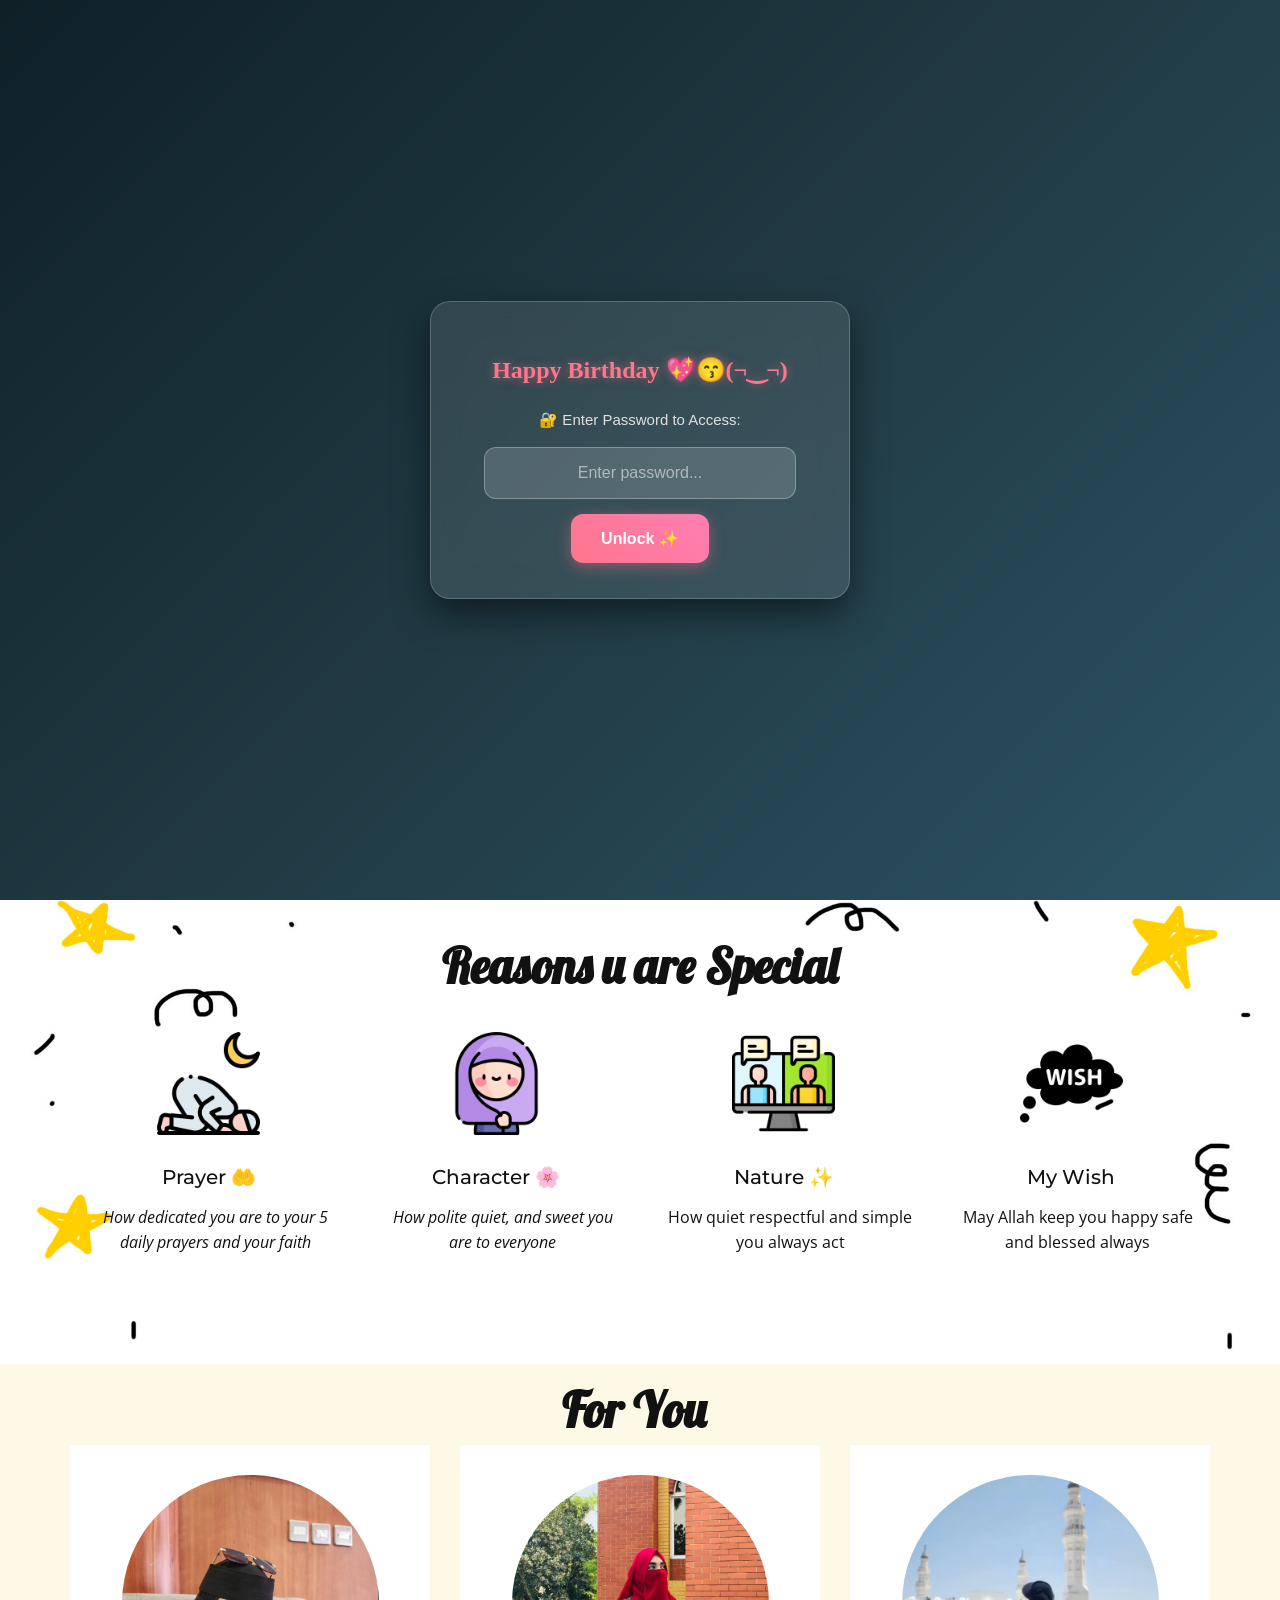
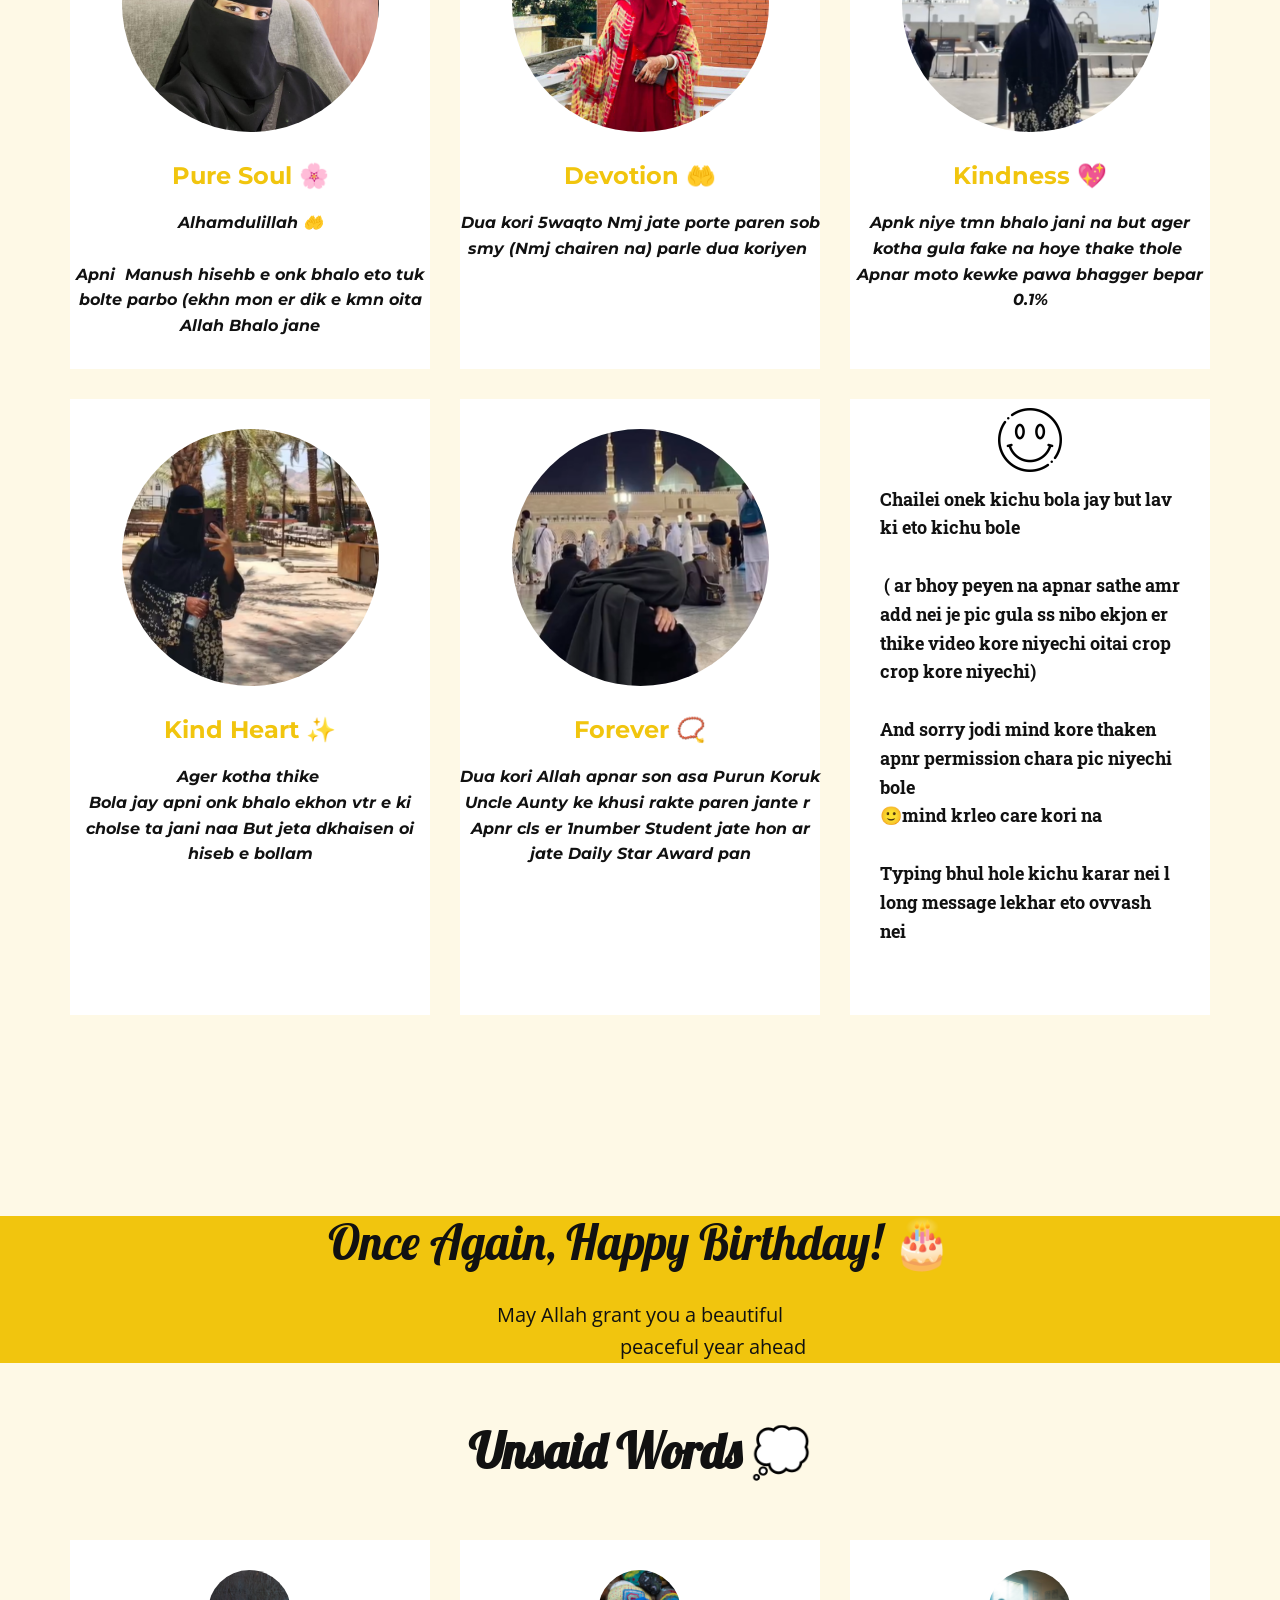
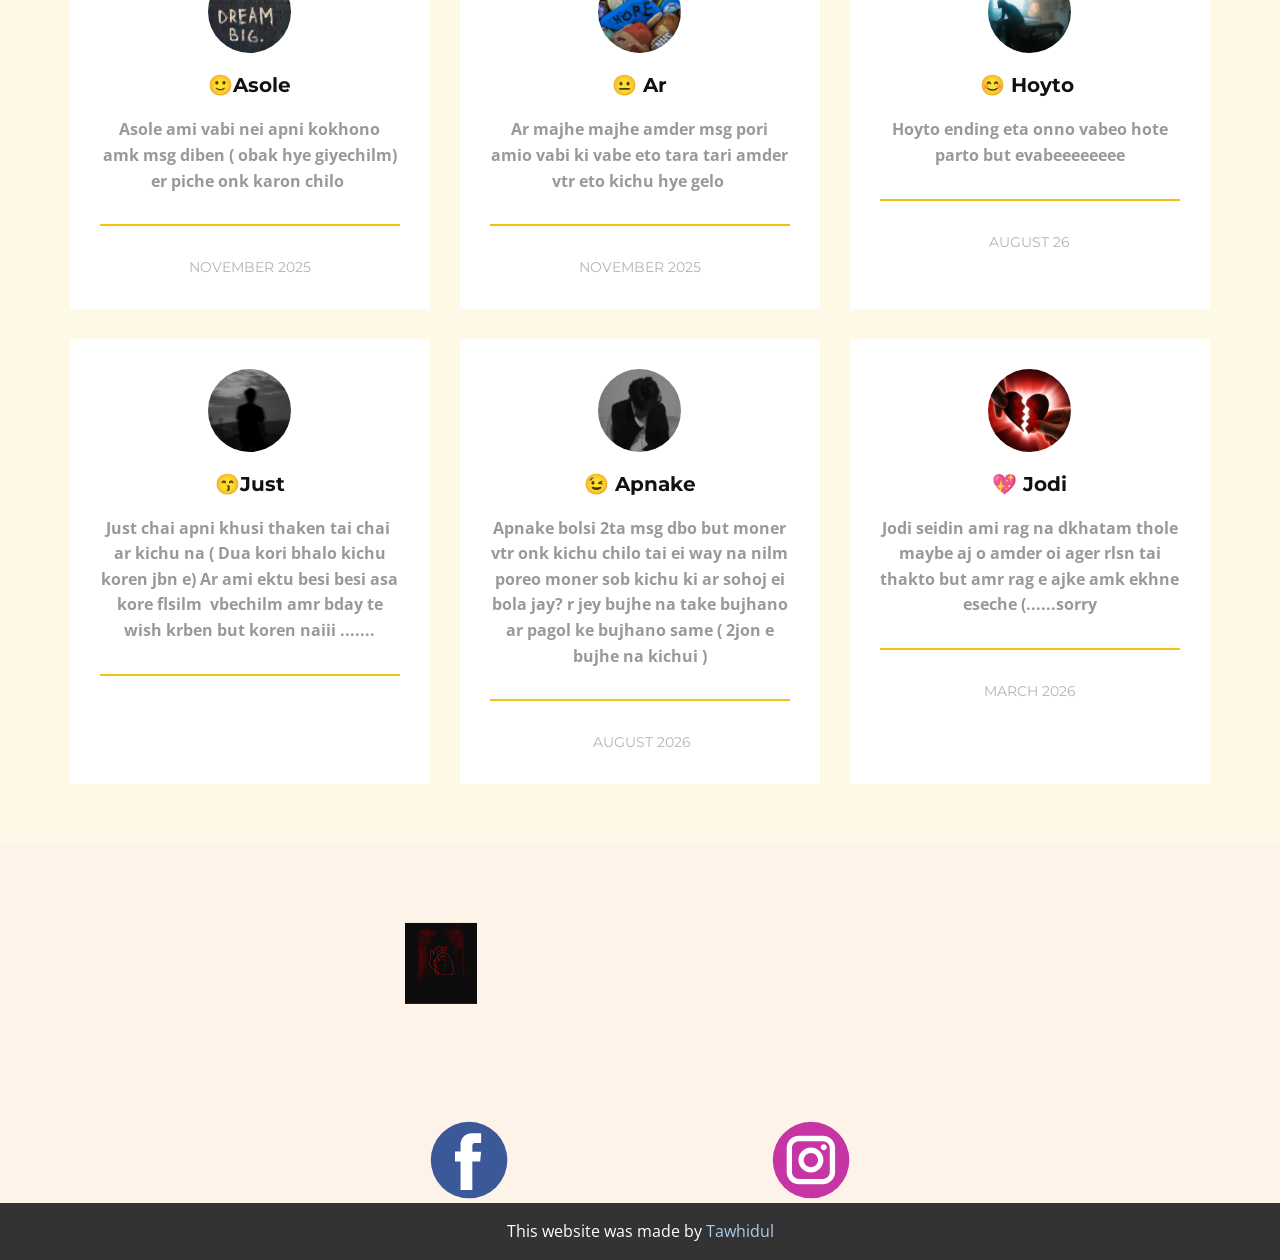
<file: index.html>
<!DOCTYPE html>


<!-- Glassmorphism Birthday Popup & Lock Screen (2 Attempts + 5h Lockout) -->
<div id="quiz-overlay" style="position: fixed; top: 0; left: 0; width: 100vw; height: 100vh; background: linear-gradient(135deg, #0f2027, #203a43, #2c5364); z-index: 999999; display: flex; align-items: center; justify-content: center; font-family: 'Poppins', sans-serif; padding: 20px; box-sizing: border-box;">
  
  <div style="background: rgba(255, 255, 255, 0.1); backdrop-filter: blur(16px); -webkit-backdrop-filter: blur(16px); border-radius: 20px; padding: 35px 25px; max-width: 420px; width: 100%; border: 1px solid rgba(255, 255, 255, 0.2); box-shadow: 0 15px 35px rgba(0,0,0,0.5); text-align: center; color: #fff;">
    
    <!-- Title -->
    <h1 style="font-size: 24px; font-weight: 700; color: #ff758c; margin-bottom: 25px; text-shadow: 0 0 10px rgba(255,117,140,0.5);">
      Happy Birthday 💖😙(¬‿¬)
    </h1>

    <!-- STEP 1: PASSWORD SECTION -->
    <div id="step-password">
      <p style="font-size: 15px; color: #e0e0e0; margin-bottom: 15px;">🔐 Enter Password to Access:</p>
      <input type="password" id="pass-input" placeholder="Enter password..." style="width: 85%; padding: 12px; font-size: 16px; background: rgba(255,255,255,0.15); border: 1px solid rgba(255,255,255,0.3); border-radius: 12px; text-align: center; color: #fff; outline: none; margin-bottom: 15px;">
      <br>
      <button id="submit-btn" onclick="checkPassword()" style="background: linear-gradient(45deg, #ff758c, #ff7eb3); border: none; padding: 12px 30px; font-size: 16px; font-weight: bold; border-radius: 12px; cursor: pointer; color: #fff; box-shadow: 0 4px 15px rgba(255,117,140,0.4); transition: 0.3s;">Unlock ✨</button>
    </div>

    <!-- STEP 2: QUIZ SECTION -->
    <div id="step-quiz" style="display: none;">
      
      <!-- Question 1 -->
      <div id="q1">
        <p style="font-size: 17px; font-weight: 600; color: #fff; margin-bottom: 20px;">1. Are you ready?</p>
        <button onclick="answerQ(1, true)" style="display: block; width: 100%; background: rgba(255, 255, 255, 0.15); border: 1px solid rgba(255, 255, 255, 0.25); color: #fff; padding: 12px; margin: 8px 0; border-radius: 10px; cursor: pointer; font-size: 15px;">YESSS! 🚀</button>
        <button onclick="answerQ(1, false)" style="display: block; width: 100%; background: rgba(255, 255, 255, 0.15); border: 1px solid rgba(255, 255, 255, 0.25); color: #fff; padding: 12px; margin: 8px 0; border-radius: 10px; cursor: pointer; font-size: 15px;">Not yet 🙈</button>
        <button onclick="answerQ(1, false)" style="display: block; width: 100%; background: rgba(255, 255, 255, 0.15); border: 1px solid rgba(255, 255, 255, 0.25); color: #fff; padding: 12px; margin: 8px 0; border-radius: 10px; cursor: pointer; font-size: 15px;">Maybe? 🤔</button>
      </div>

      <!-- Question 2 -->
      <div id="q2" style="display: none;">
        <p style="font-size: 17px; font-weight: 600; color: #fff; margin-bottom: 20px;">2. U know I still miss you?</p>
        <button onclick="answerQ(2, true)" style="display: block; width: 100%; background: rgba(255, 255, 255, 0.15); border: 1px solid rgba(255, 255, 255, 0.25); color: #fff; padding: 12px; margin: 8px 0; border-radius: 10px; cursor: pointer; font-size: 15px;">I know 🤍</button>
        <button onclick="answerQ(2, false)" style="display: block; width: 100%; background: rgba(255, 255, 255, 0.15); border: 1px solid rgba(255, 255, 255, 0.25); color: #fff; padding: 12px; margin: 8px 0; border-radius: 10px; cursor: pointer; font-size: 15px;">Didn't know 😜</button>
        <button onclick="answerQ(2, false)" style="display: block; width: 100%; background: rgba(255, 255, 255, 0.15); border: 1px solid rgba(255, 255, 255, 0.25); color: #fff; padding: 12px; margin: 8px 0; border-radius: 10px; cursor: pointer; font-size: 15px;">Liar! 🤥</button>
      </div>

      <!-- Question 3 (Any answer works!) -->
      <div id="q3" style="display: none;">
        <p style="font-size: 16px; font-weight: 600; color: #fff; margin-bottom: 20px;">3. Don't be upset queen, cause a queen has never been upset! Right? 👑</p>
        <button onclick="answerQ(3, true)" style="display: block; width: 100%; background: rgba(255, 255, 255, 0.15); border: 1px solid rgba(255, 255, 255, 0.25); color: #fff; padding: 12px; margin: 8px 0; border-radius: 10px; cursor: pointer; font-size: 15px;">Always smiling 👑✨</button>
        <button onclick="answerQ(3, true)" style="display: block; width: 100%; background: rgba(255, 255, 255, 0.15); border: 1px solid rgba(255, 255, 255, 0.25); color: #fff; padding: 12px; margin: 8px 0; border-radius: 10px; cursor: pointer; font-size: 15px;">A little upset 😤</button>
        <button onclick="answerQ(3, true)" style="display: block; width: 100%; background: rgba(255, 255, 255, 0.15); border: 1px solid rgba(255, 255, 255, 0.25); color: #fff; padding: 12px; margin: 8px 0; border-radius: 10px; cursor: pointer; font-size: 15px;">No promises 🙈</button>
      </div>

    </div>

    <!-- Error Message Display -->
    <p id="error-msg" style="color: #ff6b6b; font-size: 14px; margin-top: 15px; font-weight: 500; display: none;"></p>

  </div>

</div>

<script>
  const MAX_ATTEMPTS = 2; // Set to 2 total attempts
  const LOCKOUT_TIME_MS = 5 * 60 * 60 * 1000; // 5 hours in milliseconds

  window.onload = function() {
    checkLockoutStatus();
  };

  function checkLockoutStatus() {
    const lockUntil = localStorage.getItem('lockoutUntil');
    const errorMsg = document.getElementById('error-msg');
    const passInput = document.getElementById('pass-input');
    const submitBtn = document.getElementById('submit-btn');

    if (lockUntil) {
      const now = new Date().getTime();
      if (now < parseInt(lockUntil)) {
        const remainingMs = parseInt(lockUntil) - now;
        const hoursLeft = Math.floor(remainingMs / (1000 * 60 * 60));
        const minsLeft = Math.ceil((remainingMs % (1000 * 60 * 60)) / (1000 * 60));

        passInput.disabled = true;
        submitBtn.disabled = true;
        submitBtn.style.opacity = '0.5';
        submitBtn.style.cursor = 'not-allowed';
        errorMsg.innerText = `Too many wrong attempts! Locked out. Try again in ${hoursLeft}h ${minsLeft}m.`;
        errorMsg.style.display = 'block';
        return true;
      } else {
        // Reset lockout after 5 hours
        localStorage.removeItem('lockoutUntil');
        localStorage.setItem('passAttempts', '0');
      }
    }
    return false;
  }

  function checkPassword() {
    if (checkLockoutStatus()) return;

    const input = document.getElementById('pass-input').value;
    const errorMsg = document.getElementById('error-msg');
    let attempts = parseInt(localStorage.getItem('passAttempts') || '0');

    if (input === '143') {
      localStorage.setItem('passAttempts', '0');
      errorMsg.style.display = 'none';
      document.getElementById('step-password').style.display = 'none';
      document.getElementById('step-quiz').style.display = 'block';
    } else {
      attempts += 1;
      localStorage.setItem('passAttempts', attempts.toString());

      if (attempts >= MAX_ATTEMPTS) {
        const lockTime = new Date().getTime() + LOCKOUT_TIME_MS;
        localStorage.setItem('lockoutUntil', lockTime.toString());
        checkLockoutStatus();
      } else {
        const remaining = MAX_ATTEMPTS - attempts;
        errorMsg.innerText = `Wrong password! ${remaining} attempt left.`;
        errorMsg.style.display = 'block';
      }
    }
  }

  function answerQ(qNum, isCorrect) {
    const errorMsg = document.getElementById('error-msg');
    
    if (!isCorrect) {
      errorMsg.innerText = 'Nope, wrong option! Try again 😜';
      errorMsg.style.display = 'block';
      return;
    }

    errorMsg.style.display = 'none';

    if (qNum === 1) {
      document.getElementById('q1').style.display = 'none';
      document.getElementById('q2').style.display = 'block';
    } else if (qNum === 2) {
      document.getElementById('q2').style.display = 'none';
      document.getElementById('q3').style.display = 'block';
    } else if (qNum === 3) {
      // Unlock site completely for any Q3 option
      document.getElementById('quiz-overlay').style.display = 'none';
    }
  }
</script>


<html style="font-size: 16px;" lang="en"><head>
<html style="font-size: 16px;" lang="en">
<head>
  <!-- Custom Link Preview Meta Tags -->
  <meta property="og:title" content="Happy Birthday! 🎂✨" />
  <meta property="og:description" content="A special surprise website made just for you." />
  <meta property="og:image" content="https://tawhidul0318.github.io/-HappyBirthday/images/preview.jpg" />
  <meta property="og:url" content="https://tawhidul0318.github.io/-HappyBirthday/" />
  <meta property="og:type" content="website" />

  <meta name="viewport" content="width=device-width, initial-scale=1.0">
  <meta charset="utf-8">
    <meta name="viewport" content="width=device-width, initial-scale=1.0">
    <meta charset="utf-8">
    <meta name="keywords" content="Birthday, What We Do, Our Team, Our Gallery, ​Book a free consultation">
    <meta name="description" content="">
    <title>Home</title>
    <link rel="stylesheet" href="nicepage.css" media="screen">
<link rel="stylesheet" href="index.css" media="screen">
    <script class="u-script" type="text/javascript" src="jquery.js" defer=""></script>
    <script class="u-script" type="text/javascript" src="nicepage.js" defer=""></script>
    <meta name="generator" content="Nicepage 8.6.2, nicepage.com">
    
    
    
    
    
    
    
    
    <link id="u-page-google-font" rel="stylesheet" href="https://fonts.googleapis.com/css2?display=swap&amp;family=Roboto:ital,wght@0,100;0,200;0,300;0,400;0,500;0,600;0,700;0,800;0,900;1,100;1,200;1,300;1,400;1,500;1,600;1,700;1,800;1,900&amp;family=Open+Sans:ital,wght@0,300;0,400;0,500;0,600;0,700;0,800;1,300;1,400;1,500;1,600;1,700;1,800&amp;family=Lobster:wght@400&amp;family=Montserrat:ital,wght@0,100;0,200;0,300;0,400;0,500;0,600;0,700;0,800;0,900;1,100;1,200;1,300;1,400;1,500;1,600;1,700;1,800;1,900&amp;family=Roboto+Slab:wght@100;200;300;400;500;600;700;800;900">
    <script type="application/ld+json">{
		"@context": "http://schema.org",
		"@type": "Organization",
		"name": ""
}</script>
    <meta name="theme-color" content="#478ac9">
    <meta property="og:title" content="Home">
    <meta property="og:type" content="website">
  <meta data-intl-tel-input-cdn-path="intlTelInput/"></head>
  <body data-home-page="Home.html" data-home-page-title="Home" data-path-to-root="./" data-include-products="false" class="u-body u-clearfix u-xl-mode" data-lang="en">
    <section class="u-clearfix u-image u-section-1" data-image-width="1280" data-image-height="862" id="block-1">
      <div class="u-bottom-right-radius-50 u-container-style u-group u-shape-round u-top-right-radius-50 u-white u-group-1">
        <div class="u-container-layout u-valign-middle u-container-layout-1">
          <h1 class="u-align-left u-custom-font u-font-lobster u-text u-text-palette-3-base u-text-1">Happy<br>&nbsp;Birthday<br>&nbsp; Mehzabin✨
          </h1>
        </div>
      </div>
    </section>
    <section class="u-clearfix u-container-align-center u-image u-section-2" data-image-width="2000" data-image-height="1156" id="block-2">
      <div class="u-clearfix u-sheet u-sheet-1">
        <h2 class="u-align-center u-custom-font u-font-lobster u-text u-text-default u-text-1"> Reasons u are Special</h2>
        <div class="u-expanded-width u-list u-list-1">
          <div class="u-repeater u-repeater-1">
            <div class="u-container-style u-list-item u-repeater-item">
              <div class="u-container-layout u-similar-container u-valign-top u-container-layout-1"><span class="u-align-center u-file-icon u-icon u-icon-1"><img src="images/5003209.png" alt=""></span>
                <h5 class="u-custom-font u-font-montserrat u-text u-text-default u-text-2"> Prayer 🤲</h5>
                <p class="u-align-center u-text u-text-3"><i>How dedicated you are to your 5 daily prayers and your faith</i>
                </p>
              </div>
            </div>
            <div class="u-container-style u-list-item u-repeater-item">
              <div class="u-container-layout u-similar-container u-valign-top u-container-layout-2"><span class="u-align-center u-file-icon u-icon u-icon-2"><img src="images/5085942.png" alt=""></span>
                <h5 class="u-custom-font u-font-montserrat u-text u-text-default u-text-4"> Character 🌸</h5>
                <p class="u-align-center u-text u-text-5"><i>How polite quiet, and sweet you are to everyone</i>
                </p>
              </div>
            </div>
            <div class="u-container-style u-list-item u-repeater-item">
              <div class="u-container-layout u-similar-container u-valign-top u-container-layout-3"><span class="u-align-center u-file-icon u-icon u-icon-3"><img src="images/10974615.png" alt=""></span>
                <h5 class="u-custom-font u-font-montserrat u-text u-text-default u-text-6"> Nature ✨ </h5>
                <p class="u-align-center u-text u-text-7"> How quiet respectful and simple you always act</p>
              </div>
            </div>
            <div class="u-container-style u-list-item u-repeater-item">
              <div class="u-container-layout u-similar-container u-valign-top u-container-layout-4"><span class="u-align-center u-file-icon u-icon u-icon-4"><img src="images/77432.png" alt=""></span>
                <h5 class="u-custom-font u-font-montserrat u-text u-text-default u-text-8"> My Wish</h5>
                <p class="u-align-center u-text u-text-9"> May Allah keep you happy safe and blessed always</p>
              </div>
            </div>
          </div>
        </div>
      </div>
    </section>
    <section class="u-clearfix u-palette-3-light-3 u-section-3" id="block-3">
      <div class="u-clearfix u-sheet u-sheet-1">
        <h2 class="u-custom-font u-font-lobster u-text u-text-default u-text-1"> For You</h2>
        <div class="data-layout-selected u-clearfix u-expanded-width u-gutter-30 u-layout-wrap u-layout-wrap-1">
          <div class="u-layout">
            <div class="u-layout-col">
              <div class="u-size-30">
                <div class="u-layout-row">
                  <div class="u-align-center u-container-align-center u-container-style u-layout-cell u-size-20 u-white u-layout-cell-1">
                    <div class="u-container-layout u-container-layout-1">
                      <div class="u-image u-image-circle u-image-1" alt="" data-image-width="376" data-image-height="427"></div>
                      <h5 class="u-custom-font u-font-montserrat u-text u-text-default u-text-palette-3-base u-text-2"> Pure Soul 🌸</h5>
                      <p class="u-custom-font u-font-montserrat u-text u-text-default u-text-3">Alhamdulillah 🤲<br>
                        <br>Apni&nbsp; Manush hisehb e onk bhalo eto tuk bolte parbo (ekhn mon er dik e kmn oita Allah Bhalo jane
                      </p>
                    </div>
                  </div>
                  <div class="u-align-center u-container-align-center u-container-style u-layout-cell u-size-20 u-white u-layout-cell-2">
                    <div class="u-container-layout u-container-layout-2">
                      <div class="u-image u-image-circle u-image-2" alt="" data-image-width="640" data-image-height="640"></div>
                      <h5 class="u-custom-font u-font-montserrat u-text u-text-default u-text-palette-3-base u-text-4"> Devotion 🤲</h5>
                      <p class="u-custom-font u-font-montserrat u-text u-text-default u-text-5">Dua kori 5waqto Nmj jate porte paren sob smy (Nmj chairen na) parle dua koriyen&nbsp;</p>
                    </div>
                  </div>
                  <div class="u-align-center u-container-align-center u-container-style u-layout-cell u-size-20 u-white u-layout-cell-3">
                    <div class="u-container-layout u-container-layout-3">
                      <div class="u-image u-image-circle u-image-3" alt="" data-image-width="367" data-image-height="359"></div>
                      <h5 class="u-custom-font u-font-montserrat u-text u-text-palette-3-base u-text-6">Kindness 💖</h5>
                      <p class="u-custom-font u-font-montserrat u-text u-text-default u-text-7">Apnk niye tmn bhalo jani na but ager kotha gula fake na hoye thake thole&nbsp;<br>Apnar moto kewke pawa bhagger bepar<br>0.1%
                      </p>
                    </div>
                  </div>
                </div>
              </div>
              <div class="u-size-30">
                <div class="u-layout-row">
                  <div class="u-align-center u-container-align-center u-container-style u-layout-cell u-size-20 u-white u-layout-cell-4">
                    <div class="u-container-layout u-container-layout-4">
                      <div class="u-image u-image-circle u-image-4" alt="" data-image-width="370" data-image-height="395"></div>
                      <h5 class="u-custom-font u-font-montserrat u-text u-text-default u-text-palette-3-base u-text-8"> Kind Heart ✨</h5>
                      <p class="u-custom-font u-font-montserrat u-text u-text-default u-text-9">Ager kotha thike&nbsp;<br>Bola jay apni onk bhalo ekhon vtr e ki cholse ta jani naa But jeta dkhaisen oi hiseb e bollam<br>
                        <br>
                      </p>
                    </div>
                  </div>
                  <div class="u-align-center u-container-align-center u-container-style u-layout-cell u-size-20 u-white u-layout-cell-5">
                    <div class="u-container-layout u-container-layout-5">
                      <div class="u-image u-image-circle u-image-5" data-image-width="330" data-image-height="410"></div>
                      <h5 class="u-custom-font u-font-montserrat u-text u-text-default u-text-palette-3-base u-text-10"> Forever 📿</h5>
                      <p class="u-custom-font u-font-montserrat u-text u-text-default u-text-11"> Dua kori Allah apnar son asa Purun Koruk<br>Uncle Aunty ke khusi rakte paren jante r&nbsp;<br>Apnr cls er 1number Student jate hon ar jate Daily Star Award pan
                      </p>
                    </div>
                  </div>
                  <div class="u-container-style u-layout-cell u-size-20 u-white u-layout-cell-6">
                    <div class="u-container-layout u-valign-top u-container-layout-6"><span class="u-file-icon u-icon u-icon-1"><img src="images/1785620.png" alt=""></span>
                      <p class="u-custom-font u-font-roboto-slab u-text u-text-default u-text-12">Chailei onek kichu bola jay but lav ki eto kichu bole<br>
                        <br>&nbsp;( ar bhoy peyen na apnar sathe amr add nei je pic gula ss nibo ekjon er thike video kore niyechi oitai crop crop kore niyechi)&nbsp;<br>
                        <br> And sorry jodi mind kore thaken apnr permission chara pic niyechi bole<br>🙂mind krleo care kori na <br>
                        <br>Typing bhul hole kichu karar nei l​long message lekhar eto ovvash nei
                      </p>
                    </div>
                  </div>
                </div>
              </div>
            </div>
          </div>
        </div>
      </div>
    </section>
    <section class="u-clearfix u-container-align-center u-palette-3-base u-section-4" id="block-5">
      <div class="u-clearfix u-sheet u-valign-middle u-sheet-1">
        <h2 class="u-align-center u-custom-font u-font-lobster u-text u-text-default u-text-1"> Once Again, Happy Birthday! 🎂</h2>
        <p class="u-align-center u-text u-text-default u-text-2"> May Allah grant you a beautiful<br>&nbsp; &nbsp; &nbsp; &nbsp; &nbsp; &nbsp; &nbsp; &nbsp; &nbsp; &nbsp; &nbsp; &nbsp; &nbsp; &nbsp; &nbsp;peaceful year ahead
        </p>
      </div>
    </section>
    <section class="u-align-left u-clearfix u-container-align-left u-palette-3-light-3 u-section-5" id="block-7">
      <div class="u-clearfix u-sheet u-sheet-1">
        <h6 class="u-align-center u-custom-font u-font-lobster u-text u-text-default u-text-1"> Unsaid Words&nbsp;💭</h6>
        <div class="u-expanded-width u-list u-list-1">
          <div class="u-repeater u-repeater-1">
            <div class="u-align-left u-container-align-left u-container-style u-list-item u-repeater-item u-shape-rectangle u-white u-list-item-1">
              <div class="u-container-layout u-similar-container u-valign-top u-container-layout-1">
                <img class="u-image u-image-circle u-image-1" src="images/photo-1548438294-1ad5d5f4f063.jpeg" alt="" data-image-width="1280" data-image-height="852">
                <h5 class="u-align-center u-custom-font u-font-montserrat u-text u-text-2">🙂Asole</h5>
                <p class="u-align-center u-text u-text-grey-40 u-text-3"> Asole ami vabi nei apni kokhono amk msg diben ( obak hye giyechilm) er piche onk karon chilo&nbsp;</p>
                <div class="u-align-center u-border-2 u-border-palette-3-base u-expanded-width u-line u-line-horizontal u-line-1"></div>
                <p class="u-align-center u-custom-font u-font-montserrat u-text u-text-grey-30 u-text-4"> November 2025</p>
              </div>
            </div>
            <div class="u-align-left u-container-align-left u-container-style u-list-item u-repeater-item u-shape-rectangle u-white u-list-item-2">
              <div class="u-container-layout u-similar-container u-valign-top u-container-layout-2">
                <img class="u-image u-image-circle u-image-2" src="images/photo-1610733376381-010db4468779.jpeg" alt="" data-image-width="1280" data-image-height="853">
                <h5 class="u-align-center u-custom-font u-font-montserrat u-text u-text-5">😐 Ar</h5>
                <p class="u-align-center u-text u-text-grey-40 u-text-6">Ar majhe majhe amder msg pori amio vabi ki vabe eto tara tari amder vtr eto kichu hye gelo&nbsp;<br>
                </p>
                <div class="u-align-center u-border-2 u-border-palette-3-base u-expanded-width u-line u-line-horizontal u-line-2"></div>
                <p class="u-align-center u-custom-font u-font-montserrat u-text u-text-grey-30 u-text-7"> November 2025</p>
              </div>
            </div>
            <div class="u-align-left u-container-align-left u-container-style u-list-item u-repeater-item u-shape-rectangle u-white u-list-item-3">
              <div class="u-container-layout u-similar-container u-valign-top u-container-layout-3">
                <img class="u-image u-image-circle u-image-3" src="images/photo-1591602672136-b205b9e92d12.jpeg" alt="" data-image-width="1280" data-image-height="853">
                <h5 class="u-align-center u-custom-font u-font-montserrat u-text u-text-8">😊 Hoyto&nbsp;</h5>
                <p class="u-align-center u-text u-text-grey-40 u-text-9">Hoyto ending eta onno vabeo hote parto but evabeeeeeeee<span style="font-weight: 400;"><span style="font-weight: 700;"></span></span>
                </p>
                <div class="u-align-center u-border-2 u-border-palette-3-base u-expanded-width u-line u-line-horizontal u-line-3"></div>
                <p class="u-align-center u-custom-font u-font-montserrat u-text u-text-grey-30 u-text-10">AUGUST 26 </p>
              </div>
            </div>
            <div class="u-align-left u-container-align-left u-container-style u-list-item u-repeater-item u-shape-rectangle u-white u-list-item-4">
              <div class="u-container-layout u-similar-container u-valign-top u-container-layout-4">
                <img class="u-image u-image-circle u-image-4" src="images/6ebd29ed19ba68c1b829c535de6806ec.jpg" alt="" data-image-width="675" data-image-height="1200">
                <h5 class="u-align-center u-custom-font u-font-montserrat u-text u-text-11">😙Just </h5>
                <p class="u-align-center u-text u-text-grey-40 u-text-12">Just chai apni khusi thaken tai chai&nbsp;<br>ar kichu na ( Dua kori bhalo kichu koren jbn e) Ar ami ektu besi besi asa kore flsilm&nbsp; vbechilm amr bday te wish krben but koren naiii .......
                </p>
                <div class="u-align-center u-border-2 u-border-palette-3-base u-expanded-width u-line u-line-horizontal u-line-4"></div>
                <p class="u-align-center u-custom-font u-font-montserrat u-text u-text-grey-30 u-text-13">&nbsp; </p>
              </div>
            </div>
            <div class="u-align-left u-container-align-left u-container-style u-list-item u-repeater-item u-shape-rectangle u-white u-list-item-5">
              <div class="u-container-layout u-similar-container u-valign-top u-container-layout-5">
                <img class="u-image u-image-circle u-image-5" src="images/cdf782a6bcaf18c93b2b027ddf4bacc6.jpg" alt="" data-image-width="736" data-image-height="1308">
                <h5 class="u-align-center u-custom-font u-font-montserrat u-text u-text-14">😉 Apnake</h5>
                <p class="u-align-center u-text u-text-grey-40 u-text-15">Apnake bolsi 2ta msg dbo but moner vtr onk kichu chilo tai ei way na nilm<br>poreo moner sob kichu ki ar sohoj ei bola jay? r jey bujhe na take bujhano ar pagol ke bujhano same ( 2jon e bujhe na kichui )
                </p>
                <div class="u-align-center u-border-2 u-border-palette-3-base u-expanded-width u-line u-line-horizontal u-line-5"></div>
                <p class="u-align-center u-custom-font u-font-montserrat u-text u-text-grey-30 u-text-16">&nbsp;​AUGUST 2026</p>
              </div>
            </div>
            <div class="u-align-left u-container-align-left u-container-style u-list-item u-repeater-item u-shape-rectangle u-white u-list-item-6">
              <div class="u-container-layout u-similar-container u-valign-top u-container-layout-6">
                <img class="u-image u-image-circle u-image-6" src="images/broken-heart.jpg" alt="" data-image-width="1152" data-image-height="831">
                <h5 class="u-align-center u-custom-font u-font-montserrat u-text u-text-17">💖 Jodi</h5>
                <p class="u-align-center u-text u-text-grey-40 u-text-18">Jodi seidin ami rag na dkhatam thole maybe aj o amder oi ager rlsn tai thakto but amr rag e ajke amk ekhne eseche (......sorry</p>
                <div class="u-align-center u-border-2 u-border-palette-3-base u-expanded-width u-line u-line-horizontal u-line-6"></div>
                <p class="u-align-center u-custom-font u-font-montserrat u-text u-text-grey-30 u-text-19">MARCH 2026 </p>
              </div>
            </div>
          </div>
        </div>
      </div>
    </section>
    <section class="u-clearfix u-palette-2-light-3 u-section-6" id="block-8">
      <div class="u-clearfix u-sheet u-sheet-1">
        <div class="u-audio u-border-2 u-border-grey-75 u-container-style u-expanded-width-xs u-palette-1-base u-uploaded-audio u-audio-1" data-animation-name="fadeIn" data-animation-duration="1000" data-animation-delay="0">
          <div class="u-audio-main-layout-wrapper">
            <div class="u-audio-cover-layout">
              <div style="background-image:url('[data-uri]')" class="u-audio-cover" data-hook="cover"></div>
            </div>
            <div class="u-audio-main-layout">
              <div class="u-audio-upper-layout">
                <div class="player-track-meta"><span class="track-name">Bday Wishes </span><span class="artist-name">Tawhid</span>
                </div>
              </div>
              <div class="u-audio-lower-layout">
                <div class="player-controls">
                  <div class="u-play-layout u-text-grey-75">
                    <button class="player-play-btn" role="button" data-playing="false">
                      <div class="player-icon-play">
                        <svg xmlns="http://www.w3.org/2000/svg" width="24" height="24" viewBox="0 0 24 24" fill="currentColor"><polygon class="icon-play" points="19.05 12 6 3.36 6 20.64 19.05 12"></polygon><rect class="icon-container" width="24" height="24"></rect></svg>
                      </div>
                      <div class="player-icon-pause u-hidden">
                        <svg xmlns="http://www.w3.org/2000/svg" width="24" height="24" viewBox="0 0 24 24" fill="currentColor"><g><rect class="icon-pause" x="6" y="3.26" width="4" height="17.48"></rect><rect class="icon-pause" x="14" y="3.26" width="4" height="17.48"></rect>
</g><rect class="icon-container" width="24" height="24"></rect></svg>
                      </div>
                    </button>
                  </div>
                  <div class="player-timeline">
                    <div class="u-palette-1-light-3 u-player-progress">
                      <div class="u-grey-75 u-player-progress-filled" style="flex-basis:30%"></div>
                    </div>
                    <div class="player-time"><span class="player-time-current">00:00</span>/ <span class="player-time-duration">00:10</span>
                    </div>
                  </div>
                </div>
              </div>
            </div>
          </div>
          <audio src="files/audioclip-1786112564000-3567_join.mp3" crossorigin="anonymous" preload="metadata"></audio>
        </div>
        <img class="u-image u-image-default u-image-1" src="images/photo-1538113300105-e51e4560b4aa.jpeg" alt="" data-image-width="720" data-image-height="1280">
        <div class="u-social-icons u-social-icons-1">
          <a class="u-social-url" title="facebook" target="_blank" href="https://www.facebook.com/tawhidultat/"><span class="u-icon u-social-facebook u-social-icon u-icon-1"><svg class="u-svg-link" preserveAspectRatio="xMidYMin slice" viewBox="0 0 112 112" style=""><use xlink:href="#svg-0061"></use></svg><svg class="u-svg-content" viewBox="0 0 112 112" x="0" y="0" id="svg-0061"><circle fill="currentColor" cx="56.1" cy="56.1" r="55"></circle><path fill="#FFFFFF" d="M73.5,31.6h-9.1c-1.4,0-3.6,0.8-3.6,3.9v8.5h12.6L72,58.3H60.8v40.8H43.9V58.3h-8V43.9h8v-9.2
c0-6.7,3.1-17,17-17h12.5v13.9H73.5z"></path></svg></span>
          </a>
          <a class="u-social-url" title="instagram" target="_blank" href="https://www.instagram.com/tawhidulalam01/"><span class="u-icon u-social-icon u-social-instagram u-icon-2"><svg class="u-svg-link" preserveAspectRatio="xMidYMin slice" viewBox="0 0 112 112" style=""><use xlink:href="#svg-ccaa"></use></svg><svg class="u-svg-content" viewBox="0 0 112 112" x="0" y="0" id="svg-ccaa"><circle fill="currentColor" cx="56.1" cy="56.1" r="55"></circle><path fill="#FFFFFF" d="M55.9,38.2c-9.9,0-17.9,8-17.9,17.9C38,66,46,74,55.9,74c9.9,0,17.9-8,17.9-17.9C73.8,46.2,65.8,38.2,55.9,38.2
z M55.9,66.4c-5.7,0-10.3-4.6-10.3-10.3c-0.1-5.7,4.6-10.3,10.3-10.3c5.7,0,10.3,4.6,10.3,10.3C66.2,61.8,61.6,66.4,55.9,66.4z"></path><path fill="#FFFFFF" d="M74.3,33.5c-2.3,0-4.2,1.9-4.2,4.2s1.9,4.2,4.2,4.2s4.2-1.9,4.2-4.2S76.6,33.5,74.3,33.5z"></path><path fill="#FFFFFF" d="M73.1,21.3H38.6c-9.7,0-17.5,7.9-17.5,17.5v34.5c0,9.7,7.9,17.6,17.5,17.6h34.5c9.7,0,17.5-7.9,17.5-17.5V38.8
C90.6,29.1,82.7,21.3,73.1,21.3z M83,73.3c0,5.5-4.5,9.9-9.9,9.9H38.6c-5.5,0-9.9-4.5-9.9-9.9V38.8c0-5.5,4.5-9.9,9.9-9.9h34.5
c5.5,0,9.9,4.5,9.9,9.9V73.3z"></path></svg></span>
          </a>
        </div>
      </div>
    </section>
    
    
    
    
    <section class="u-backlink u-clearfix u-grey-80"> This website was made by <a href="https://www.instagram.com/tawhidulalam01/">Tawhidul</a>
    </section>
  
</body></html>
</file>
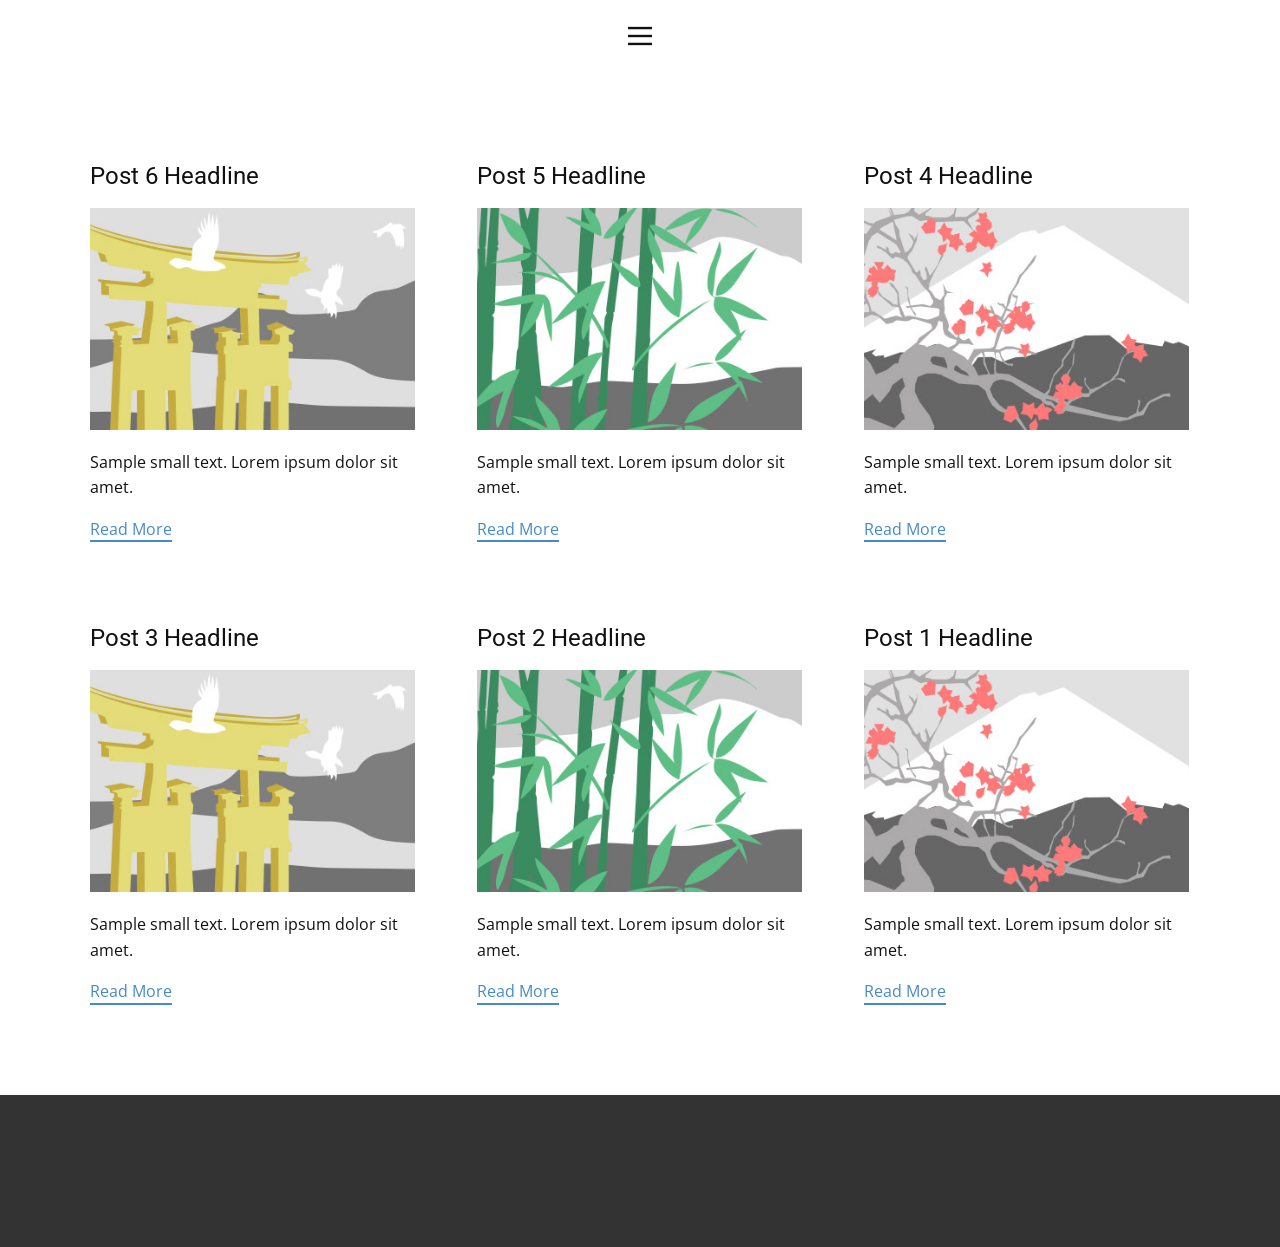
<file: blog/blog.html>
<!DOCTYPE html>
<html style="font-size: 16px;" lang="en"><head>
    <meta name="viewport" content="width=device-width, initial-scale=1.0">
    <meta charset="utf-8">
    <meta name="keywords" content="">
    <meta name="description" content="">
    <title>Blog</title>
    <link rel="stylesheet" href="../nicepage.css" media="screen">
<link rel="stylesheet" href="../Blog-Template.css" media="screen">
    <script class="u-script" type="text/javascript" src="../jquery.js" defer=""></script>
    <script class="u-script" type="text/javascript" src="../nicepage.js" defer=""></script>
    <meta name="generator" content="Nicepage 8.6.2, nicepage.com">
    
    
    
    <link id="u-page-google-font" rel="stylesheet" href="https://fonts.googleapis.com/css2?display=swap&amp;family=Roboto:ital,wght@0,100;0,200;0,300;0,400;0,500;0,600;0,700;0,800;0,900;1,100;1,200;1,300;1,400;1,500;1,600;1,700;1,800;1,900&amp;family=Open+Sans:ital,wght@0,300;0,400;0,500;0,600;0,700;0,800;1,300;1,400;1,500;1,600;1,700;1,800">
    <script type="application/ld+json">{
		"@context": "http://schema.org",
		"@type": "Organization",
		"name": ""
}</script>
    <meta name="theme-color" content="#478ac9">
  <meta data-intl-tel-input-cdn-path="intlTelInput/"></head>
  <body data-path-to-root="../" data-include-products="false" class="u-body u-xl-mode" data-lang="en"><header class="u-clearfix u-header u-header" id="sec-609f"><div class="u-clearfix u-sheet u-sheet-1">
        <nav class="u-align-left u-menu u-menu-hamburger u-offcanvas u-menu-1" data-responsive-from="XL" role="navigation">
          <div class="menu-collapse">
            <a class="u-button-style u-hamburger-link u-nav-link u-hamburger-link-1" href="#" tabindex="-1" aria-label="Open menu" aria-controls="ab30">
              <svg class="u-svg-link" preserveAspectRatio="xMidYMin slice" viewBox="0 0 302 302" style=""><use xlink:href="#svg-5c50"></use></svg>
              <svg xmlns="http://www.w3.org/2000/svg" xmlns:xlink="http://www.w3.org/1999/xlink" version="1.1" id="svg-5c50" x="0px" y="0px" viewBox="0 0 302 302" style="enable-background:new 0 0 302 302;" xml:space="preserve" class="u-svg-content"><g><rect y="36" width="302" height="30"></rect><rect y="236" width="302" height="30"></rect><rect y="136" width="302" height="30"></rect>
</g><g></g><g></g><g></g><g></g><g></g><g></g><g></g><g></g><g></g><g></g><g></g><g></g><g></g><g></g><g></g></svg>
            </a>
          </div>
          <div class="u-custom-menu u-nav-container">
            <ul class="u-nav u-unstyled u-nav-1" role="menubar"><li class="u-nav-item" role="none"><a class="u-button-style u-nav-link u-text-active-palette-1-base u-text-hover-palette-2-base u-nav-link-2" href="#" tabindex="-1" role="menuitem" aria-haspopup="true" aria-expanded="false">Home</a>
</li><li class="u-nav-item" role="none"><a class="u-button-style u-nav-link u-text-active-palette-1-base u-text-hover-palette-2-base u-nav-link-2" href="../" role="menuitem">Landing</a>
</li><li class="u-nav-item" role="none"><a class="u-button-style u-nav-link u-text-active-palette-1-base u-text-hover-palette-2-base u-nav-link-2" href="../" role="menuitem">About</a>
</li><li class="u-nav-item" role="none"><a class="u-button-style u-nav-link u-text-active-palette-1-base u-text-hover-palette-2-base u-nav-link-2" href="#" tabindex="-1" role="menuitem">Gallery</a>
</li><li class="u-nav-item" role="none"><a class="u-button-style u-nav-link u-text-active-palette-1-base u-text-hover-palette-2-base u-nav-link-2" href="#" tabindex="-1" role="menuitem">Contact</a>
</li></ul>
          </div>
          <div class="u-custom-menu u-nav-container-collapse" id="ab30" role="region" aria-label="Menu panel">
            <div class="u-align-center u-container-align-center u-container-style u-inner-container-layout u-opacity u-opacity-95 u-palette-4-base u-sidenav">
              <div class="u-inner-container-layout u-sidenav-overflow">
                <div class="u-menu-close" tabindex="-1" aria-label="Close menu"></div>
                <ul class="u-align-center u-nav u-popupmenu-items u-unstyled u-nav-2"><li class="u-nav-item"><a class="u-button-style u-nav-link" href="#">Home</a>
</li><li class="u-nav-item"><a class="u-button-style u-nav-link" href="../">Landing</a>
</li><li class="u-nav-item"><a class="u-button-style u-nav-link" href="../">About</a>
</li><li class="u-nav-item"><a class="u-button-style u-nav-link" href="#">Gallery</a>
</li><li class="u-nav-item"><a class="u-button-style u-nav-link" href="#">Contact</a>
</li></ul>
              </div>
            </div>
            <div class="u-menu-overlay u-opacity u-opacity-70 u-palette-4-dark-3"></div>
          </div>
        </nav>
      </div></header>
    <section class="u-clearfix u-section-1" id="block-2">
      <div class="u-clearfix u-sheet u-valign-middle u-sheet-1"><!--blog--><!--blog_options_json--><!--{"type":"Recent","source":"","tags":"","count":""}--><!--/blog_options_json-->
        <div class="u-blog u-expanded-width u-repeater u-repeater-1" data-blog-id="blog-1"><!--blog_post-->
          <div class="u-blog-post u-container-style u-repeater-item u-white u-repeater-item-1"><meta name="twitter:description" content="Sample small text. Lorem ipsum dolor sit amet."><meta name="description" content="Sample small text. Lorem ipsum dolor sit amet."><meta property="og:type" content="article"><meta property="og:title" content="Post 6 Headline"><meta property="og:description" content="Sample small text. Lorem ipsum dolor sit amet."><meta property="og:image" content="../images/8ad73f3c.jpeg">
            <div class="u-container-layout u-similar-container u-valign-top u-container-layout-1"><!--blog_post_header-->
              <h4 class="u-blog-control u-text u-text-1">
                <a class="u-post-header-link" href="../blog/post-5.html">Post 6 Headline</a>
              </h4><!--/blog_post_header--><!--blog_post_image-->
              <img alt="" class="u-blog-control u-expanded-width u-image u-image-default u-image-1" src="../images/8ad73f3c.jpeg" data-href="../blog/post-5.html"><!--/blog_post_image--><!--blog_post_content-->
              <div class="u-blog-control u-post-content u-text u-text-2 fr-view">Sample small text. Lorem ipsum dolor sit amet.</div><!--/blog_post_content--><!--blog_post_readmore-->
              <a href="../blog/post-5.html" class="u-blog-control u-border-2 u-border-palette-1-base u-btn u-btn-rectangle u-button-style u-none u-btn-1"><!--blog_post_readmore_content--><!--options_json--><!--{"content":"","defaultValue":"Read More"}--><!--/options_json-->Read More<!--/blog_post_readmore_content--></a><!--/blog_post_readmore-->
            </div>
          </div><div class="u-blog-post u-container-style u-repeater-item u-video-cover u-white"><meta name="twitter:description" content="Sample small text. Lorem ipsum dolor sit amet."><meta name="description" content="Sample small text. Lorem ipsum dolor sit amet."><meta property="og:type" content="article"><meta property="og:title" content="Post 5 Headline"><meta property="og:description" content="Sample small text. Lorem ipsum dolor sit amet."><meta property="og:image" content="../images/68f64b9d.jpeg">
            <div class="u-container-layout u-similar-container u-valign-top u-container-layout-2"><!--blog_post_header-->
              <h4 class="u-blog-control u-text u-text-3">
                <a class="u-post-header-link" href="../blog/post-4.html">Post 5 Headline</a>
              </h4><!--/blog_post_header--><!--blog_post_image-->
              <img alt="" class="u-blog-control u-expanded-width u-image u-image-default u-image-2" src="../images/68f64b9d.jpeg" data-href="../blog/post-4.html"><!--/blog_post_image--><!--blog_post_content-->
              <div class="u-blog-control u-post-content u-text u-text-4 fr-view">Sample small text. Lorem ipsum dolor sit amet.</div><!--/blog_post_content--><!--blog_post_readmore-->
              <a href="../blog/post-4.html" class="u-blog-control u-border-2 u-border-palette-1-base u-btn u-btn-rectangle u-button-style u-none u-btn-2"><!--blog_post_readmore_content--><!--options_json--><!--{"content":"","defaultValue":"Read More"}--><!--/options_json-->Read More<!--/blog_post_readmore_content--></a><!--/blog_post_readmore-->
            </div>
          </div><div class="u-blog-post u-container-style u-repeater-item u-video-cover u-white"><meta name="twitter:description" content="Sample small text. Lorem ipsum dolor sit amet."><meta name="description" content="Sample small text. Lorem ipsum dolor sit amet."><meta property="og:type" content="article"><meta property="og:title" content="Post 4 Headline"><meta property="og:description" content="Sample small text. Lorem ipsum dolor sit amet."><meta property="og:image" content="../images/0fd3416c.jpeg">
            <div class="u-container-layout u-similar-container u-valign-top u-container-layout-3"><!--blog_post_header-->
              <h4 class="u-blog-control u-text u-text-5">
                <a class="u-post-header-link" href="../blog/post-3.html">Post 4 Headline</a>
              </h4><!--/blog_post_header--><!--blog_post_image-->
              <img alt="" class="u-blog-control u-expanded-width u-image u-image-default u-image-3" src="../images/0fd3416c.jpeg" data-href="../blog/post-3.html"><!--/blog_post_image--><!--blog_post_content-->
              <div class="u-blog-control u-post-content u-text u-text-6 fr-view">Sample small text. Lorem ipsum dolor sit amet.</div><!--/blog_post_content--><!--blog_post_readmore-->
              <a href="../blog/post-3.html" class="u-blog-control u-border-2 u-border-palette-1-base u-btn u-btn-rectangle u-button-style u-none u-btn-3"><!--blog_post_readmore_content--><!--options_json--><!--{"content":"","defaultValue":"Read More"}--><!--/options_json-->Read More<!--/blog_post_readmore_content--></a><!--/blog_post_readmore-->
            </div>
          </div><div class="u-blog-post u-container-style u-repeater-item u-white u-repeater-item-1"><meta name="twitter:description" content="Sample small text. Lorem ipsum dolor sit amet."><meta name="description" content="Sample small text. Lorem ipsum dolor sit amet."><meta property="og:type" content="article"><meta property="og:title" content="Post 3 Headline"><meta property="og:description" content="Sample small text. Lorem ipsum dolor sit amet."><meta property="og:image" content="../images/8ad73f3c.jpeg">
            <div class="u-container-layout u-similar-container u-valign-top u-container-layout-1"><!--blog_post_header-->
              <h4 class="u-blog-control u-text u-text-1">
                <a class="u-post-header-link" href="../blog/post-2.html">Post 3 Headline</a>
              </h4><!--/blog_post_header--><!--blog_post_image-->
              <img alt="" class="u-blog-control u-expanded-width u-image u-image-default u-image-1" src="../images/8ad73f3c.jpeg" data-href="../blog/post-2.html"><!--/blog_post_image--><!--blog_post_content-->
              <div class="u-blog-control u-post-content u-text u-text-2 fr-view">Sample small text. Lorem ipsum dolor sit amet.</div><!--/blog_post_content--><!--blog_post_readmore-->
              <a href="../blog/post-2.html" class="u-blog-control u-border-2 u-border-palette-1-base u-btn u-btn-rectangle u-button-style u-none u-btn-1"><!--blog_post_readmore_content--><!--options_json--><!--{"content":"","defaultValue":"Read More"}--><!--/options_json-->Read More<!--/blog_post_readmore_content--></a><!--/blog_post_readmore-->
            </div>
          </div><div class="u-blog-post u-container-style u-repeater-item u-video-cover u-white"><meta name="twitter:description" content="Sample small text. Lorem ipsum dolor sit amet."><meta name="description" content="Sample small text. Lorem ipsum dolor sit amet."><meta property="og:type" content="article"><meta property="og:title" content="Post 2 Headline"><meta property="og:description" content="Sample small text. Lorem ipsum dolor sit amet."><meta property="og:image" content="../images/68f64b9d.jpeg">
            <div class="u-container-layout u-similar-container u-valign-top u-container-layout-2"><!--blog_post_header-->
              <h4 class="u-blog-control u-text u-text-3">
                <a class="u-post-header-link" href="../blog/post-1.html">Post 2 Headline</a>
              </h4><!--/blog_post_header--><!--blog_post_image-->
              <img alt="" class="u-blog-control u-expanded-width u-image u-image-default u-image-2" src="../images/68f64b9d.jpeg" data-href="../blog/post-1.html"><!--/blog_post_image--><!--blog_post_content-->
              <div class="u-blog-control u-post-content u-text u-text-4 fr-view">Sample small text. Lorem ipsum dolor sit amet.</div><!--/blog_post_content--><!--blog_post_readmore-->
              <a href="../blog/post-1.html" class="u-blog-control u-border-2 u-border-palette-1-base u-btn u-btn-rectangle u-button-style u-none u-btn-2"><!--blog_post_readmore_content--><!--options_json--><!--{"content":"","defaultValue":"Read More"}--><!--/options_json-->Read More<!--/blog_post_readmore_content--></a><!--/blog_post_readmore-->
            </div>
          </div><div class="u-blog-post u-container-style u-repeater-item u-video-cover u-white"><meta name="twitter:description" content="Sample small text. Lorem ipsum dolor sit amet."><meta name="description" content="Sample small text. Lorem ipsum dolor sit amet."><meta property="og:type" content="article"><meta property="og:title" content="Post 1 Headline"><meta property="og:description" content="Sample small text. Lorem ipsum dolor sit amet."><meta property="og:image" content="../images/0fd3416c.jpeg">
            <div class="u-container-layout u-similar-container u-valign-top u-container-layout-3"><!--blog_post_header-->
              <h4 class="u-blog-control u-text u-text-5">
                <a class="u-post-header-link" href="../blog/post.html">Post 1 Headline</a>
              </h4><!--/blog_post_header--><!--blog_post_image-->
              <img alt="" class="u-blog-control u-expanded-width u-image u-image-default u-image-3" src="../images/0fd3416c.jpeg" data-href="../blog/post.html"><!--/blog_post_image--><!--blog_post_content-->
              <div class="u-blog-control u-post-content u-text u-text-6 fr-view">Sample small text. Lorem ipsum dolor sit amet.</div><!--/blog_post_content--><!--blog_post_readmore-->
              <a href="../blog/post.html" class="u-blog-control u-border-2 u-border-palette-1-base u-btn u-btn-rectangle u-button-style u-none u-btn-3"><!--blog_post_readmore_content--><!--options_json--><!--{"content":"","defaultValue":"Read More"}--><!--/options_json-->Read More<!--/blog_post_readmore_content--></a><!--/blog_post_readmore-->
            </div>
          </div><!--/blog_post--><!--blog_post-->
          <!--/blog_post--><!--blog_post-->
          <!--/blog_post-->
        </div><!--/blog-->
      </div>
    </section>
    
    
    
    <footer class="u-align-center u-clearfix u-container-align-center u-footer u-grey-80 u-footer" id="sec-176d"><div class="u-clearfix u-sheet u-sheet-1"></div></footer>
    <section class="u-backlink u-clearfix u-grey-80"></section>
  
</body></html>
</file>
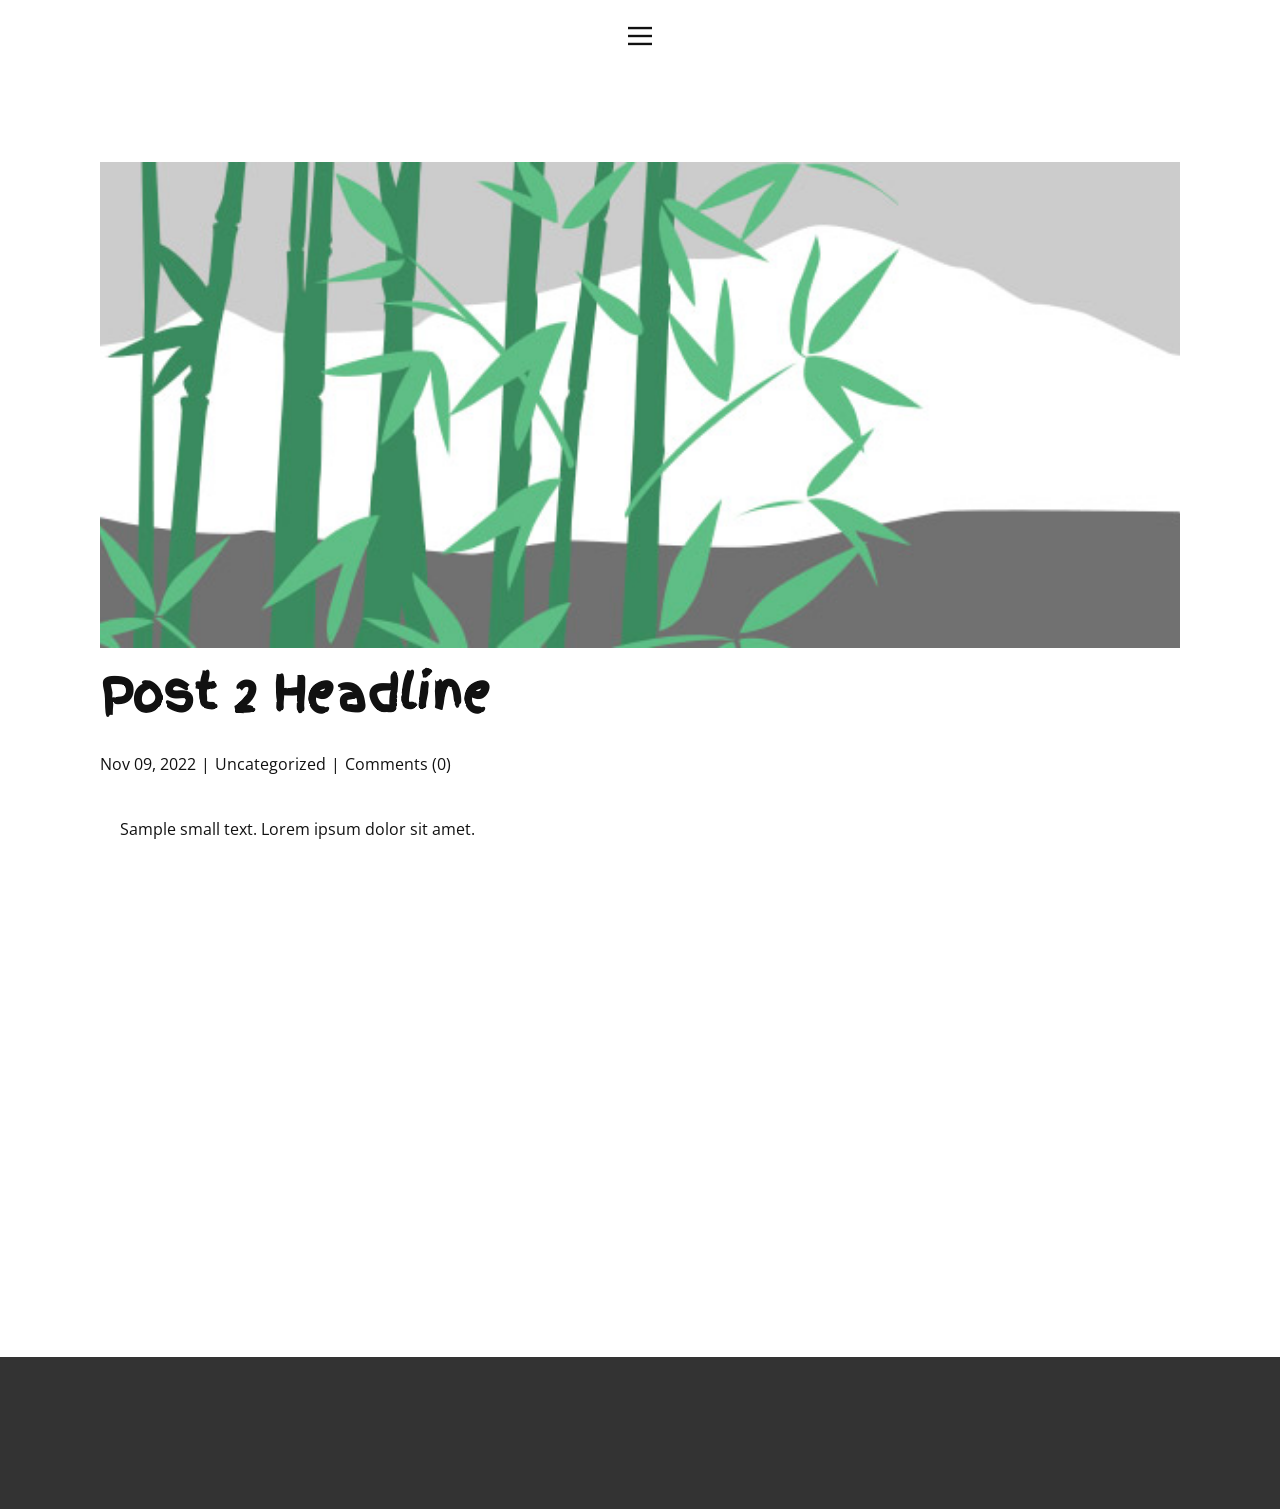
<file: blog/post-1.html>
<!DOCTYPE html>
<html style="font-size: 16px;" lang="en"><head>
    <meta name="viewport" content="width=device-width, initial-scale=1.0">
    <meta charset="utf-8">
    <meta name="keywords" content="Post 1 Headline">
    <meta name="description" content="Sample small text. Lorem ipsum dolor sit amet.">
    <title>Post 2 Headline</title>
    <link rel="stylesheet" href="../nicepage.css" media="screen">
<link rel="stylesheet" href="../Post-Template.css" media="screen">
    <script class="u-script" type="text/javascript" src="../jquery.js" defer=""></script>
    <script class="u-script" type="text/javascript" src="../nicepage.js" defer=""></script>
    <meta name="generator" content="Nicepage 8.6.2, nicepage.com">
    
    
    
    <link id="u-page-google-font" rel="stylesheet" href="https://fonts.googleapis.com/css2?display=swap&amp;family=Roboto:ital,wght@0,100;0,200;0,300;0,400;0,500;0,600;0,700;0,800;0,900;1,100;1,200;1,300;1,400;1,500;1,600;1,700;1,800;1,900&amp;family=Open+Sans:ital,wght@0,300;0,400;0,500;0,600;0,700;0,800;1,300;1,400;1,500;1,600;1,700;1,800&amp;family=Finger+Paint:wght@400">
    <script type="application/ld+json">{
		"@context": "http://schema.org",
		"@type": "Organization",
		"name": ""
}</script>
    <meta name="theme-color" content="#478ac9">
  <meta data-intl-tel-input-cdn-path="intlTelInput/"><meta name="twitter:description" content="Sample small text. Lorem ipsum dolor sit amet."><meta property="og:type" content="article"><meta property="og:title" content="Post 2 Headline"><meta property="og:description" content="Sample small text. Lorem ipsum dolor sit amet."><meta property="og:image" content="../images/68f64b9d.jpeg"></head>
  <body data-path-to-root="./" data-include-products="false" class="u-body u-xl-mode" data-lang="en"><header class="u-clearfix u-header u-header" id="sec-609f"><div class="u-clearfix u-sheet u-sheet-1">
        <nav class="u-align-left u-menu u-menu-hamburger u-offcanvas u-menu-1" data-responsive-from="XL" role="navigation">
          <div class="menu-collapse">
            <a class="u-button-style u-hamburger-link u-nav-link u-hamburger-link-1" href="#" tabindex="-1" aria-label="Open menu" aria-controls="ab30">
              <svg class="u-svg-link" preserveAspectRatio="xMidYMin slice" viewBox="0 0 302 302" style=""><use xlink:href="#svg-5c50"></use></svg>
              <svg xmlns="http://www.w3.org/2000/svg" xmlns:xlink="http://www.w3.org/1999/xlink" version="1.1" id="svg-5c50" x="0px" y="0px" viewBox="0 0 302 302" style="enable-background:new 0 0 302 302;" xml:space="preserve" class="u-svg-content"><g><rect y="36" width="302" height="30"></rect><rect y="236" width="302" height="30"></rect><rect y="136" width="302" height="30"></rect>
</g><g></g><g></g><g></g><g></g><g></g><g></g><g></g><g></g><g></g><g></g><g></g><g></g><g></g><g></g><g></g></svg>
            </a>
          </div>
          <div class="u-custom-menu u-nav-container">
            <ul class="u-nav u-unstyled u-nav-1" role="menubar"><li class="u-nav-item" role="none"><a class="u-button-style u-nav-link u-text-active-palette-1-base u-text-hover-palette-2-base u-nav-link-2" href="#" tabindex="-1" role="menuitem" aria-haspopup="true" aria-expanded="false">Home</a>
</li><li class="u-nav-item" role="none"><a class="u-button-style u-nav-link u-text-active-palette-1-base u-text-hover-palette-2-base u-nav-link-2" href="../" role="menuitem">Landing</a>
</li><li class="u-nav-item" role="none"><a class="u-button-style u-nav-link u-text-active-palette-1-base u-text-hover-palette-2-base u-nav-link-2" href="../" role="menuitem">About</a>
</li><li class="u-nav-item" role="none"><a class="u-button-style u-nav-link u-text-active-palette-1-base u-text-hover-palette-2-base u-nav-link-2" href="#" tabindex="-1" role="menuitem">Gallery</a>
</li><li class="u-nav-item" role="none"><a class="u-button-style u-nav-link u-text-active-palette-1-base u-text-hover-palette-2-base u-nav-link-2" href="#" tabindex="-1" role="menuitem">Contact</a>
</li></ul>
          </div>
          <div class="u-custom-menu u-nav-container-collapse" id="ab30" role="region" aria-label="Menu panel">
            <div class="u-align-center u-container-align-center u-container-style u-inner-container-layout u-opacity u-opacity-95 u-palette-4-base u-sidenav">
              <div class="u-inner-container-layout u-sidenav-overflow">
                <div class="u-menu-close" tabindex="-1" aria-label="Close menu"></div>
                <ul class="u-align-center u-nav u-popupmenu-items u-unstyled u-nav-2"><li class="u-nav-item"><a class="u-button-style u-nav-link" href="#">Home</a>
</li><li class="u-nav-item"><a class="u-button-style u-nav-link" href="../">Landing</a>
</li><li class="u-nav-item"><a class="u-button-style u-nav-link" href="../">About</a>
</li><li class="u-nav-item"><a class="u-button-style u-nav-link" href="#">Gallery</a>
</li><li class="u-nav-item"><a class="u-button-style u-nav-link" href="#">Contact</a>
</li></ul>
              </div>
            </div>
            <div class="u-menu-overlay u-opacity u-opacity-70 u-palette-4-dark-3"></div>
          </div>
        </nav>
      </div></header>
    <section class="u-align-center u-clearfix u-section-1" id="block-2">
      <div class="u-clearfix u-sheet u-valign-middle-md u-valign-middle-sm u-valign-middle-xs u-sheet-1"><!--post_details--><!--post_details_options_json--><!--{"source":""}--><!--/post_details_options_json--><!--blog_post-->
        <div class="u-container-style u-expanded-width u-post-details u-post-details-1">
          <div class="u-container-layout u-valign-middle u-container-layout-1"><!--blog_post_image-->
            <img alt="" class="u-blog-control u-expanded-width u-image u-image-default u-image-1" src="../images/68f64b9d.jpeg"><!--/blog_post_image--><!--blog_post_header-->
            <h2 class="u-blog-control u-text u-text-1">Post 2 Headline</h2><!--/blog_post_header--><!--blog_post_metadata-->
            <div class="u-blog-control u-metadata u-metadata-1"><!--blog_post_metadata_date--><span class="u-meta-date u-meta-icon">Nov 09, 2022</span><!--/blog_post_metadata_date--><!--blog_post_metadata_category--><span class="u-meta-category u-meta-icon"><a href="/blog/blog.html#/blog-1///">Uncategorized</a></span><!--/blog_post_metadata_category--><!--blog_post_metadata_comments--><span class="u-meta-comments u-meta-icon"><!--blog_post_metadata_comments_content-->Comments (0)<!--/blog_post_metadata_comments_content--></span><!--/blog_post_metadata_comments-->
            </div><!--/blog_post_metadata--><!--blog_post_content-->
            <div class="u-align-justify u-blog-control u-post-content u-text u-text-2 fr-view">
  <p>
    <meta name="viewport" content="width=device-width, initial-scale=1.0">
    <meta charset="utf-8">
    <meta name="keywords" content=""><meta name="description" content="">
    <title></title>
    <link rel="stylesheet" href="/nicepage.css" media="screen" class="u-static-style"><link rel="stylesheet" href="/nicepage.css" media="screen">
    <script class="u-script" type="text/javascript" src="//capp.nicepage.com/assets/jquery-1.9.1.min.js" defer=""></script>
    <script class="u-script" type="text/javascript" src="//capp.nicepage.com/05f8c2040fb4e813f2af0c0654d1689d72c4c69e/nicepage.js" defer=""></script>
</p><section class="u-clearfix u-valign-top u-block-61d3-1" custom-posts-hash="T" data-section-properties="{&quot;margin&quot;:&quot;none&quot;,&quot;stretch&quot;:true}" data-id="61d3" data-posts-content="[{'images':[],'maps':[],'videos':[],'icons':[],'textWidth':'','textHeight':'','id':1,'headingProp':'h3','textProp':'text'}]" style="min-height: 500px">
  <div class="u-clearfix u-rich-text u-text u-block-61d3-4" data-state="{&quot;margin-top&quot;:{&quot;shouldApplyDefaultMargins&quot;:{&quot;XL&quot;:false,&quot;LG&quot;:false,&quot;MD&quot;:false,&quot;SM&quot;:true,&quot;XS&quot;:true},&quot;parentVerticalAlign&quot;:{&quot;XL&quot;:&quot;top&quot;,&quot;LG&quot;:&quot;top&quot;,&quot;MD&quot;:&quot;top&quot;,&quot;SM&quot;:&quot;top&quot;,&quot;XS&quot;:&quot;top&quot;}},&quot;margin-bottom&quot;:{&quot;shouldApplyDefaultMargins&quot;:{&quot;XL&quot;:false,&quot;LG&quot;:false,&quot;MD&quot;:false,&quot;SM&quot;:true,&quot;XS&quot;:true},&quot;parentVerticalAlign&quot;:{&quot;XL&quot;:&quot;top&quot;,&quot;LG&quot;:&quot;top&quot;,&quot;MD&quot;:&quot;top&quot;,&quot;SM&quot;:&quot;top&quot;,&quot;XS&quot;:&quot;top&quot;}}}" style="padding-left: 20px; padding-right: 20px">
  Sample small text. Lorem ipsum dolor sit amet.
  </div>
  <style data-mode="XL">@media (min-width: 1200px) {
  .u-block-61d3-1 {
    min-height: 500px;
  }
  .u-block-61d3-4 {
    padding-left: 20px;
    padding-right: 20px;
  }
}</style>
  <style data-mode="LG">@media (max-width: 1199px) and (min-width: 992px) {
  .u-block-61d3-1 {
    min-height: 500px;
  }
  .u-block-61d3-4 {
    padding-left: 20px;
    padding-right: 20px;
  }
}</style>
  <style data-mode="MD">@media (max-width: 991px) and (min-width: 768px) {
  .u-block-61d3-1 {
    min-height: 500px;
  }
  .u-block-61d3-4 {
    padding-left: 20px;
    padding-right: 20px;
  }
}</style>
  <style data-mode="SM">@media (max-width: 767px) and (min-width: 576px) {
  .u-block-61d3-1 {
    min-height: 500px;
  }
  .u-block-61d3-4 {
    padding-left: 20px;
    padding-right: 20px;
    margin-top: 60px;
    margin-bottom: 60px;
  }
}</style>
  <style data-mode="XS">@media (max-width: 575px) {
  .u-block-61d3-1 {
    min-height: 500px;
  }
  .u-block-61d3-4 {
    padding-left: 20px;
    padding-right: 20px;
    margin-top: 60px;
    margin-bottom: 60px;
  }
}</style>
</section>
<p></p>
  </div><!--/blog_post_content-->
          </div>
        </div><!--/blog_post--><!--/post_details-->
      </div>
    </section>
    
    
    
    <footer class="u-align-center u-clearfix u-container-align-center u-footer u-grey-80 u-footer" id="sec-176d"><div class="u-clearfix u-sheet u-sheet-1"></div></footer>
    <section class="u-backlink u-clearfix u-grey-80"></section>
  
</body></html>
</file>
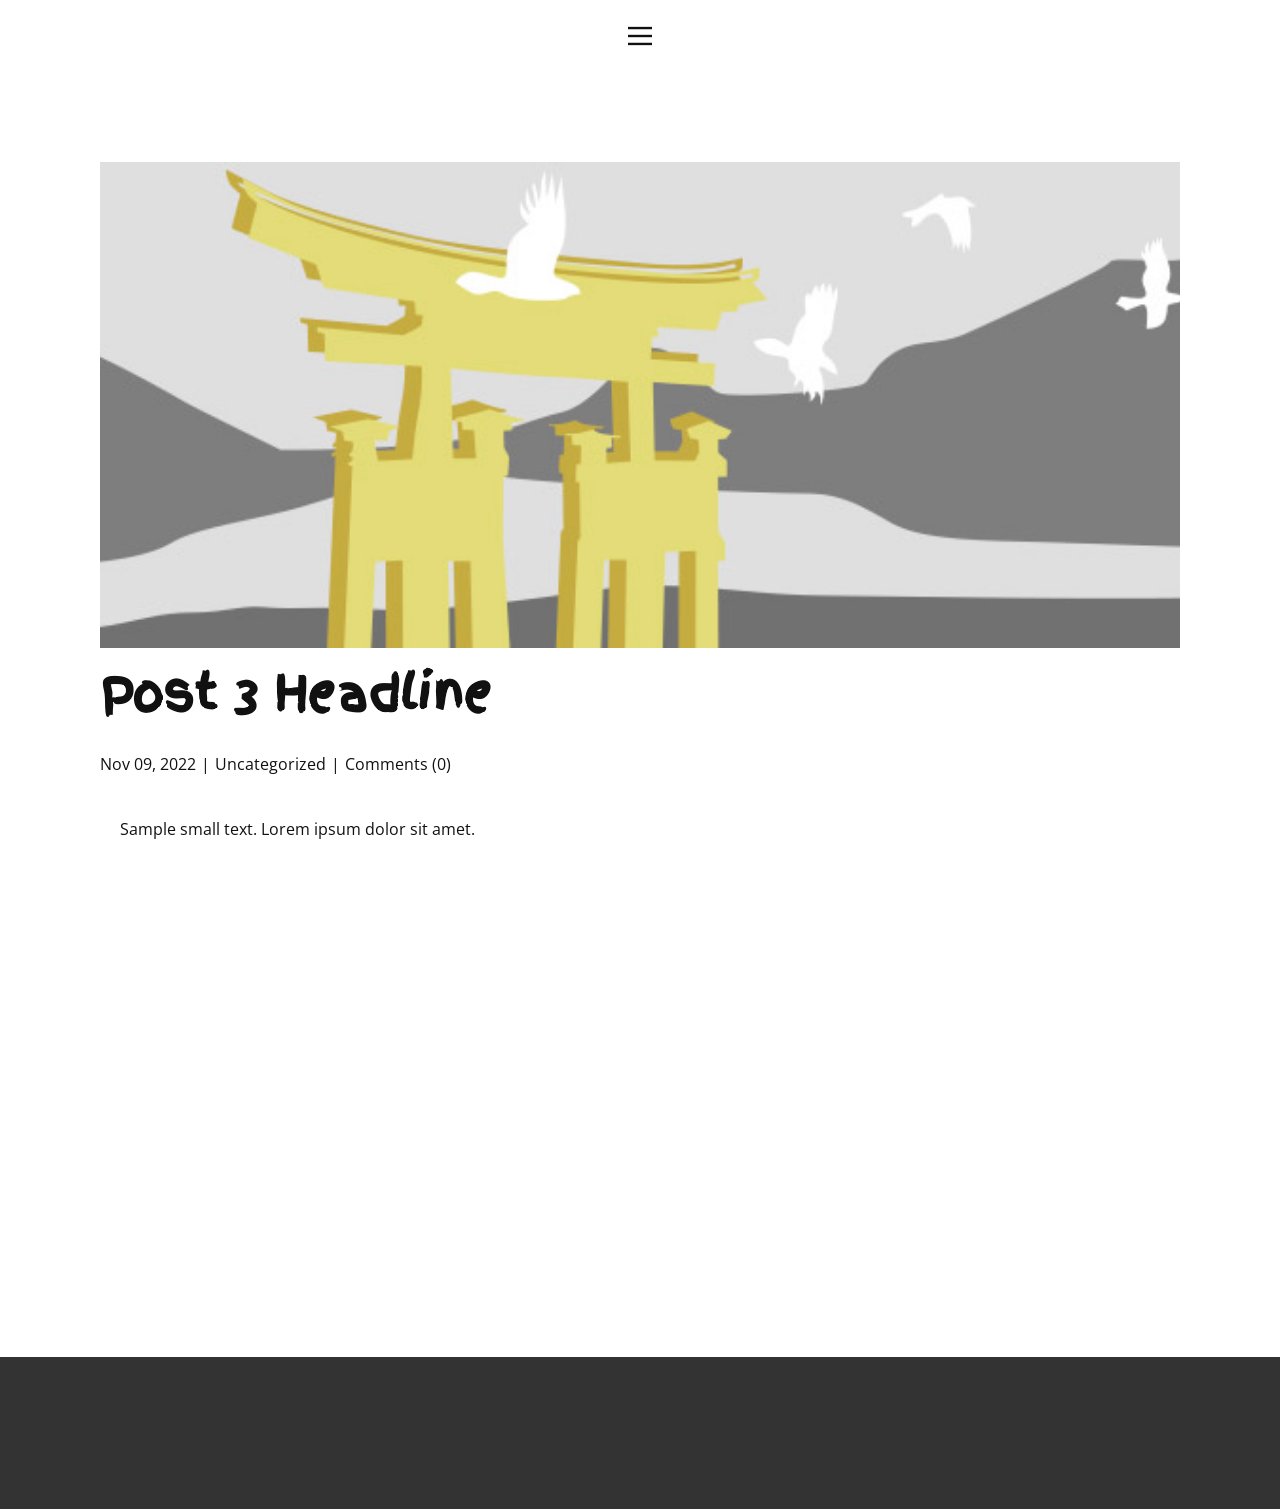
<file: blog/post-2.html>
<!DOCTYPE html>
<html style="font-size: 16px;" lang="en"><head>
    <meta name="viewport" content="width=device-width, initial-scale=1.0">
    <meta charset="utf-8">
    <meta name="keywords" content="Post 1 Headline">
    <meta name="description" content="Sample small text. Lorem ipsum dolor sit amet.">
    <title>Post 3 Headline</title>
    <link rel="stylesheet" href="../nicepage.css" media="screen">
<link rel="stylesheet" href="../Post-Template.css" media="screen">
    <script class="u-script" type="text/javascript" src="../jquery.js" defer=""></script>
    <script class="u-script" type="text/javascript" src="../nicepage.js" defer=""></script>
    <meta name="generator" content="Nicepage 8.6.2, nicepage.com">
    
    
    
    <link id="u-page-google-font" rel="stylesheet" href="https://fonts.googleapis.com/css2?display=swap&amp;family=Roboto:ital,wght@0,100;0,200;0,300;0,400;0,500;0,600;0,700;0,800;0,900;1,100;1,200;1,300;1,400;1,500;1,600;1,700;1,800;1,900&amp;family=Open+Sans:ital,wght@0,300;0,400;0,500;0,600;0,700;0,800;1,300;1,400;1,500;1,600;1,700;1,800&amp;family=Finger+Paint:wght@400">
    <script type="application/ld+json">{
		"@context": "http://schema.org",
		"@type": "Organization",
		"name": ""
}</script>
    <meta name="theme-color" content="#478ac9">
  <meta data-intl-tel-input-cdn-path="intlTelInput/"><meta name="twitter:description" content="Sample small text. Lorem ipsum dolor sit amet."><meta property="og:type" content="article"><meta property="og:title" content="Post 3 Headline"><meta property="og:description" content="Sample small text. Lorem ipsum dolor sit amet."><meta property="og:image" content="../images/8ad73f3c.jpeg"></head>
  <body data-path-to-root="./" data-include-products="false" class="u-body u-xl-mode" data-lang="en"><header class="u-clearfix u-header u-header" id="sec-609f"><div class="u-clearfix u-sheet u-sheet-1">
        <nav class="u-align-left u-menu u-menu-hamburger u-offcanvas u-menu-1" data-responsive-from="XL" role="navigation">
          <div class="menu-collapse">
            <a class="u-button-style u-hamburger-link u-nav-link u-hamburger-link-1" href="#" tabindex="-1" aria-label="Open menu" aria-controls="ab30">
              <svg class="u-svg-link" preserveAspectRatio="xMidYMin slice" viewBox="0 0 302 302" style=""><use xlink:href="#svg-5c50"></use></svg>
              <svg xmlns="http://www.w3.org/2000/svg" xmlns:xlink="http://www.w3.org/1999/xlink" version="1.1" id="svg-5c50" x="0px" y="0px" viewBox="0 0 302 302" style="enable-background:new 0 0 302 302;" xml:space="preserve" class="u-svg-content"><g><rect y="36" width="302" height="30"></rect><rect y="236" width="302" height="30"></rect><rect y="136" width="302" height="30"></rect>
</g><g></g><g></g><g></g><g></g><g></g><g></g><g></g><g></g><g></g><g></g><g></g><g></g><g></g><g></g><g></g></svg>
            </a>
          </div>
          <div class="u-custom-menu u-nav-container">
            <ul class="u-nav u-unstyled u-nav-1" role="menubar"><li class="u-nav-item" role="none"><a class="u-button-style u-nav-link u-text-active-palette-1-base u-text-hover-palette-2-base u-nav-link-2" href="#" tabindex="-1" role="menuitem" aria-haspopup="true" aria-expanded="false">Home</a>
</li><li class="u-nav-item" role="none"><a class="u-button-style u-nav-link u-text-active-palette-1-base u-text-hover-palette-2-base u-nav-link-2" href="../" role="menuitem">Landing</a>
</li><li class="u-nav-item" role="none"><a class="u-button-style u-nav-link u-text-active-palette-1-base u-text-hover-palette-2-base u-nav-link-2" href="../" role="menuitem">About</a>
</li><li class="u-nav-item" role="none"><a class="u-button-style u-nav-link u-text-active-palette-1-base u-text-hover-palette-2-base u-nav-link-2" href="#" tabindex="-1" role="menuitem">Gallery</a>
</li><li class="u-nav-item" role="none"><a class="u-button-style u-nav-link u-text-active-palette-1-base u-text-hover-palette-2-base u-nav-link-2" href="#" tabindex="-1" role="menuitem">Contact</a>
</li></ul>
          </div>
          <div class="u-custom-menu u-nav-container-collapse" id="ab30" role="region" aria-label="Menu panel">
            <div class="u-align-center u-container-align-center u-container-style u-inner-container-layout u-opacity u-opacity-95 u-palette-4-base u-sidenav">
              <div class="u-inner-container-layout u-sidenav-overflow">
                <div class="u-menu-close" tabindex="-1" aria-label="Close menu"></div>
                <ul class="u-align-center u-nav u-popupmenu-items u-unstyled u-nav-2"><li class="u-nav-item"><a class="u-button-style u-nav-link" href="#">Home</a>
</li><li class="u-nav-item"><a class="u-button-style u-nav-link" href="../">Landing</a>
</li><li class="u-nav-item"><a class="u-button-style u-nav-link" href="../">About</a>
</li><li class="u-nav-item"><a class="u-button-style u-nav-link" href="#">Gallery</a>
</li><li class="u-nav-item"><a class="u-button-style u-nav-link" href="#">Contact</a>
</li></ul>
              </div>
            </div>
            <div class="u-menu-overlay u-opacity u-opacity-70 u-palette-4-dark-3"></div>
          </div>
        </nav>
      </div></header>
    <section class="u-align-center u-clearfix u-section-1" id="block-2">
      <div class="u-clearfix u-sheet u-valign-middle-md u-valign-middle-sm u-valign-middle-xs u-sheet-1"><!--post_details--><!--post_details_options_json--><!--{"source":""}--><!--/post_details_options_json--><!--blog_post-->
        <div class="u-container-style u-expanded-width u-post-details u-post-details-1">
          <div class="u-container-layout u-valign-middle u-container-layout-1"><!--blog_post_image-->
            <img alt="" class="u-blog-control u-expanded-width u-image u-image-default u-image-1" src="../images/8ad73f3c.jpeg"><!--/blog_post_image--><!--blog_post_header-->
            <h2 class="u-blog-control u-text u-text-1">Post 3 Headline</h2><!--/blog_post_header--><!--blog_post_metadata-->
            <div class="u-blog-control u-metadata u-metadata-1"><!--blog_post_metadata_date--><span class="u-meta-date u-meta-icon">Nov 09, 2022</span><!--/blog_post_metadata_date--><!--blog_post_metadata_category--><span class="u-meta-category u-meta-icon"><a href="/blog/blog.html#/blog-1///">Uncategorized</a></span><!--/blog_post_metadata_category--><!--blog_post_metadata_comments--><span class="u-meta-comments u-meta-icon"><!--blog_post_metadata_comments_content-->Comments (0)<!--/blog_post_metadata_comments_content--></span><!--/blog_post_metadata_comments-->
            </div><!--/blog_post_metadata--><!--blog_post_content-->
            <div class="u-align-justify u-blog-control u-post-content u-text u-text-2 fr-view">
  <p>
    <meta name="viewport" content="width=device-width, initial-scale=1.0">
    <meta charset="utf-8">
    <meta name="keywords" content=""><meta name="description" content="">
    <title></title>
    <link rel="stylesheet" href="/nicepage.css" media="screen" class="u-static-style"><link rel="stylesheet" href="/nicepage.css" media="screen">
    <script class="u-script" type="text/javascript" src="//capp.nicepage.com/assets/jquery-1.9.1.min.js" defer=""></script>
    <script class="u-script" type="text/javascript" src="//capp.nicepage.com/05f8c2040fb4e813f2af0c0654d1689d72c4c69e/nicepage.js" defer=""></script>
</p><section class="u-clearfix u-valign-top u-block-26b5-1" custom-posts-hash="T" data-section-properties="{&quot;margin&quot;:&quot;none&quot;,&quot;stretch&quot;:true}" data-id="26b5" data-posts-content="[{'images':[],'maps':[],'videos':[],'icons':[],'textWidth':'','textHeight':'','id':1,'headingProp':'h3','textProp':'text'}]" style="min-height: 500px">
  <div class="u-clearfix u-rich-text u-text u-block-26b5-4" data-state="{&quot;margin-top&quot;:{&quot;shouldApplyDefaultMargins&quot;:{&quot;XL&quot;:false,&quot;LG&quot;:false,&quot;MD&quot;:false,&quot;SM&quot;:true,&quot;XS&quot;:true},&quot;parentVerticalAlign&quot;:{&quot;XL&quot;:&quot;top&quot;,&quot;LG&quot;:&quot;top&quot;,&quot;MD&quot;:&quot;top&quot;,&quot;SM&quot;:&quot;top&quot;,&quot;XS&quot;:&quot;top&quot;}},&quot;margin-bottom&quot;:{&quot;shouldApplyDefaultMargins&quot;:{&quot;XL&quot;:false,&quot;LG&quot;:false,&quot;MD&quot;:false,&quot;SM&quot;:true,&quot;XS&quot;:true},&quot;parentVerticalAlign&quot;:{&quot;XL&quot;:&quot;top&quot;,&quot;LG&quot;:&quot;top&quot;,&quot;MD&quot;:&quot;top&quot;,&quot;SM&quot;:&quot;top&quot;,&quot;XS&quot;:&quot;top&quot;}}}" style="padding-left: 20px; padding-right: 20px">
  Sample small text. Lorem ipsum dolor sit amet.
  </div>
  <style data-mode="XL">@media (min-width: 1200px) {
  .u-block-26b5-1 {
    min-height: 500px;
  }
  .u-block-26b5-4 {
    padding-left: 20px;
    padding-right: 20px;
  }
}</style>
  <style data-mode="LG">@media (max-width: 1199px) and (min-width: 992px) {
  .u-block-26b5-1 {
    min-height: 500px;
  }
  .u-block-26b5-4 {
    padding-left: 20px;
    padding-right: 20px;
  }
}</style>
  <style data-mode="MD">@media (max-width: 991px) and (min-width: 768px) {
  .u-block-26b5-1 {
    min-height: 500px;
  }
  .u-block-26b5-4 {
    padding-left: 20px;
    padding-right: 20px;
  }
}</style>
  <style data-mode="SM">@media (max-width: 767px) and (min-width: 576px) {
  .u-block-26b5-1 {
    min-height: 500px;
  }
  .u-block-26b5-4 {
    padding-left: 20px;
    padding-right: 20px;
    margin-top: 60px;
    margin-bottom: 60px;
  }
}</style>
  <style data-mode="XS">@media (max-width: 575px) {
  .u-block-26b5-1 {
    min-height: 500px;
  }
  .u-block-26b5-4 {
    padding-left: 20px;
    padding-right: 20px;
    margin-top: 60px;
    margin-bottom: 60px;
  }
}</style>
</section>
<p></p>
  </div><!--/blog_post_content-->
          </div>
        </div><!--/blog_post--><!--/post_details-->
      </div>
    </section>
    
    
    
    <footer class="u-align-center u-clearfix u-container-align-center u-footer u-grey-80 u-footer" id="sec-176d"><div class="u-clearfix u-sheet u-sheet-1"></div></footer>
    <section class="u-backlink u-clearfix u-grey-80"></section>
  
</body></html>
</file>
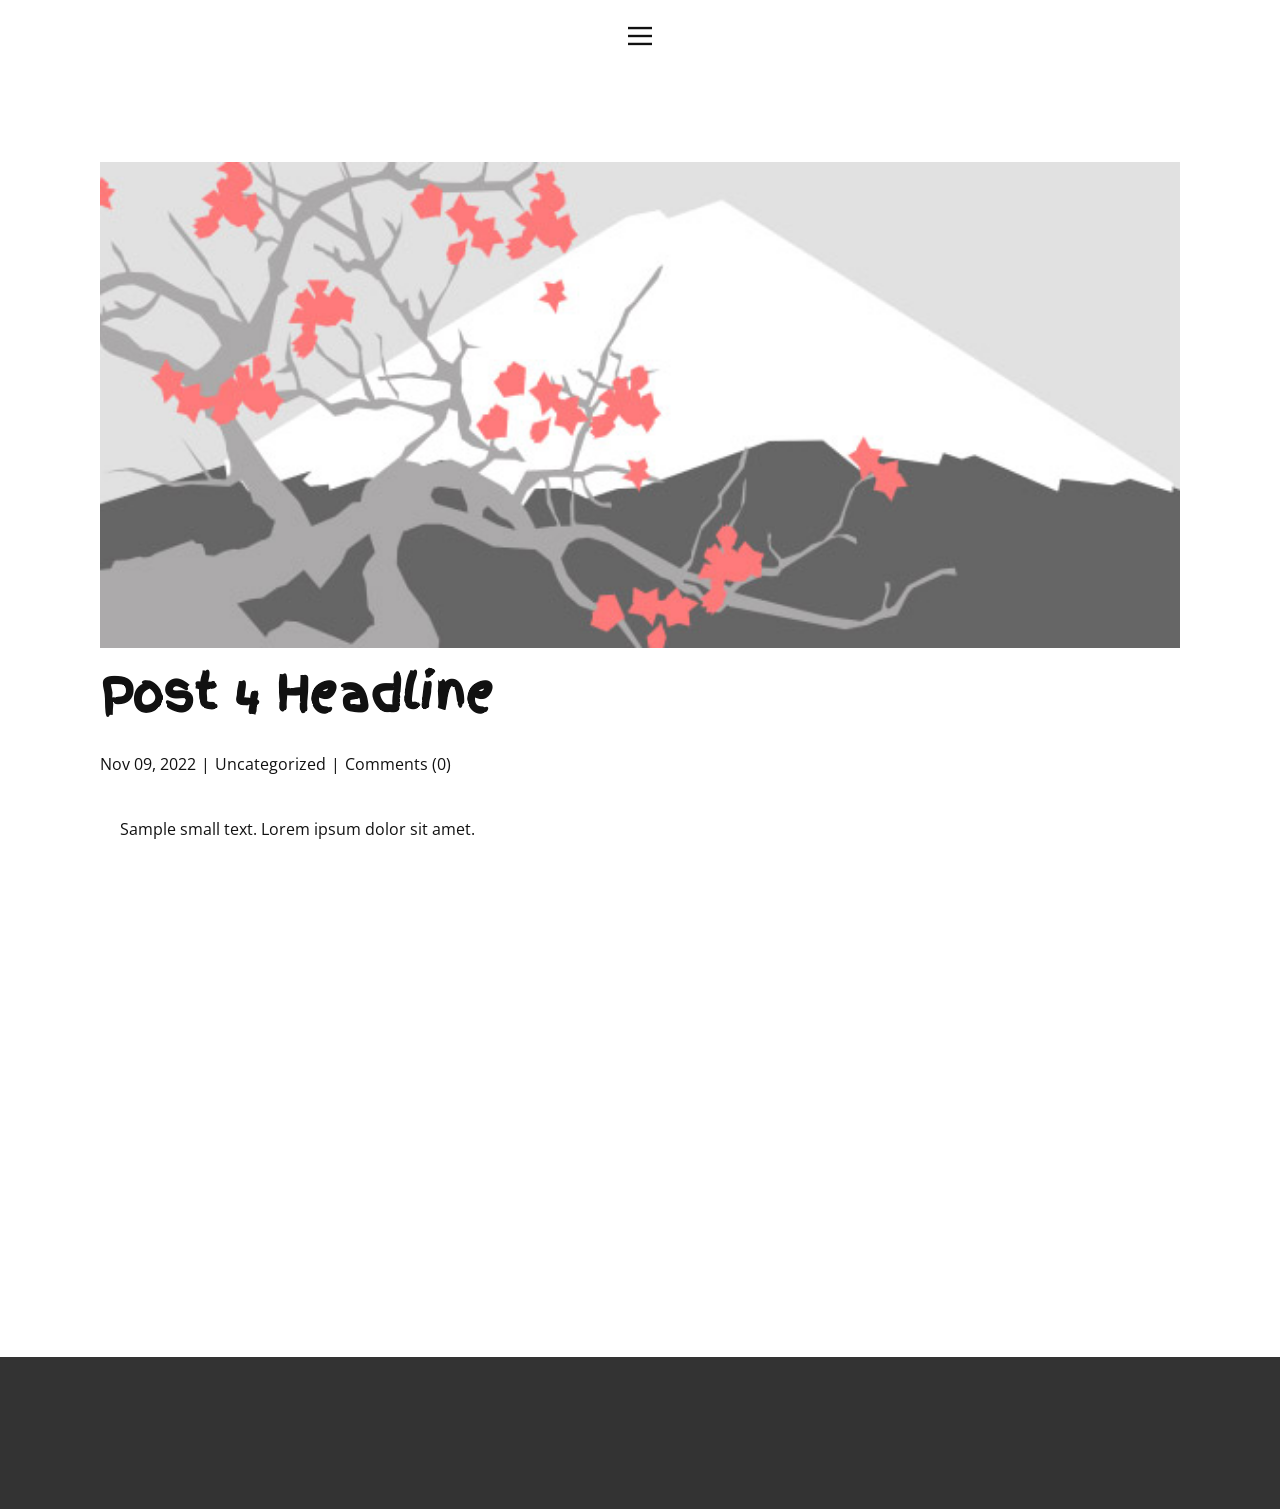
<file: blog/post-3.html>
<!DOCTYPE html>
<html style="font-size: 16px;" lang="en"><head>
    <meta name="viewport" content="width=device-width, initial-scale=1.0">
    <meta charset="utf-8">
    <meta name="keywords" content="Post 1 Headline">
    <meta name="description" content="Sample small text. Lorem ipsum dolor sit amet.">
    <title>Post 4 Headline</title>
    <link rel="stylesheet" href="../nicepage.css" media="screen">
<link rel="stylesheet" href="../Post-Template.css" media="screen">
    <script class="u-script" type="text/javascript" src="../jquery.js" defer=""></script>
    <script class="u-script" type="text/javascript" src="../nicepage.js" defer=""></script>
    <meta name="generator" content="Nicepage 8.6.2, nicepage.com">
    
    
    
    <link id="u-page-google-font" rel="stylesheet" href="https://fonts.googleapis.com/css2?display=swap&amp;family=Roboto:ital,wght@0,100;0,200;0,300;0,400;0,500;0,600;0,700;0,800;0,900;1,100;1,200;1,300;1,400;1,500;1,600;1,700;1,800;1,900&amp;family=Open+Sans:ital,wght@0,300;0,400;0,500;0,600;0,700;0,800;1,300;1,400;1,500;1,600;1,700;1,800&amp;family=Finger+Paint:wght@400">
    <script type="application/ld+json">{
		"@context": "http://schema.org",
		"@type": "Organization",
		"name": ""
}</script>
    <meta name="theme-color" content="#478ac9">
  <meta data-intl-tel-input-cdn-path="intlTelInput/"><meta name="twitter:description" content="Sample small text. Lorem ipsum dolor sit amet."><meta property="og:type" content="article"><meta property="og:title" content="Post 4 Headline"><meta property="og:description" content="Sample small text. Lorem ipsum dolor sit amet."><meta property="og:image" content="../images/0fd3416c.jpeg"></head>
  <body data-path-to-root="./" data-include-products="false" class="u-body u-xl-mode" data-lang="en"><header class="u-clearfix u-header u-header" id="sec-609f"><div class="u-clearfix u-sheet u-sheet-1">
        <nav class="u-align-left u-menu u-menu-hamburger u-offcanvas u-menu-1" data-responsive-from="XL" role="navigation">
          <div class="menu-collapse">
            <a class="u-button-style u-hamburger-link u-nav-link u-hamburger-link-1" href="#" tabindex="-1" aria-label="Open menu" aria-controls="ab30">
              <svg class="u-svg-link" preserveAspectRatio="xMidYMin slice" viewBox="0 0 302 302" style=""><use xlink:href="#svg-5c50"></use></svg>
              <svg xmlns="http://www.w3.org/2000/svg" xmlns:xlink="http://www.w3.org/1999/xlink" version="1.1" id="svg-5c50" x="0px" y="0px" viewBox="0 0 302 302" style="enable-background:new 0 0 302 302;" xml:space="preserve" class="u-svg-content"><g><rect y="36" width="302" height="30"></rect><rect y="236" width="302" height="30"></rect><rect y="136" width="302" height="30"></rect>
</g><g></g><g></g><g></g><g></g><g></g><g></g><g></g><g></g><g></g><g></g><g></g><g></g><g></g><g></g><g></g></svg>
            </a>
          </div>
          <div class="u-custom-menu u-nav-container">
            <ul class="u-nav u-unstyled u-nav-1" role="menubar"><li class="u-nav-item" role="none"><a class="u-button-style u-nav-link u-text-active-palette-1-base u-text-hover-palette-2-base u-nav-link-2" href="#" tabindex="-1" role="menuitem" aria-haspopup="true" aria-expanded="false">Home</a>
</li><li class="u-nav-item" role="none"><a class="u-button-style u-nav-link u-text-active-palette-1-base u-text-hover-palette-2-base u-nav-link-2" href="../" role="menuitem">Landing</a>
</li><li class="u-nav-item" role="none"><a class="u-button-style u-nav-link u-text-active-palette-1-base u-text-hover-palette-2-base u-nav-link-2" href="../" role="menuitem">About</a>
</li><li class="u-nav-item" role="none"><a class="u-button-style u-nav-link u-text-active-palette-1-base u-text-hover-palette-2-base u-nav-link-2" href="#" tabindex="-1" role="menuitem">Gallery</a>
</li><li class="u-nav-item" role="none"><a class="u-button-style u-nav-link u-text-active-palette-1-base u-text-hover-palette-2-base u-nav-link-2" href="#" tabindex="-1" role="menuitem">Contact</a>
</li></ul>
          </div>
          <div class="u-custom-menu u-nav-container-collapse" id="ab30" role="region" aria-label="Menu panel">
            <div class="u-align-center u-container-align-center u-container-style u-inner-container-layout u-opacity u-opacity-95 u-palette-4-base u-sidenav">
              <div class="u-inner-container-layout u-sidenav-overflow">
                <div class="u-menu-close" tabindex="-1" aria-label="Close menu"></div>
                <ul class="u-align-center u-nav u-popupmenu-items u-unstyled u-nav-2"><li class="u-nav-item"><a class="u-button-style u-nav-link" href="#">Home</a>
</li><li class="u-nav-item"><a class="u-button-style u-nav-link" href="../">Landing</a>
</li><li class="u-nav-item"><a class="u-button-style u-nav-link" href="../">About</a>
</li><li class="u-nav-item"><a class="u-button-style u-nav-link" href="#">Gallery</a>
</li><li class="u-nav-item"><a class="u-button-style u-nav-link" href="#">Contact</a>
</li></ul>
              </div>
            </div>
            <div class="u-menu-overlay u-opacity u-opacity-70 u-palette-4-dark-3"></div>
          </div>
        </nav>
      </div></header>
    <section class="u-align-center u-clearfix u-section-1" id="block-2">
      <div class="u-clearfix u-sheet u-valign-middle-md u-valign-middle-sm u-valign-middle-xs u-sheet-1"><!--post_details--><!--post_details_options_json--><!--{"source":""}--><!--/post_details_options_json--><!--blog_post-->
        <div class="u-container-style u-expanded-width u-post-details u-post-details-1">
          <div class="u-container-layout u-valign-middle u-container-layout-1"><!--blog_post_image-->
            <img alt="" class="u-blog-control u-expanded-width u-image u-image-default u-image-1" src="../images/0fd3416c.jpeg"><!--/blog_post_image--><!--blog_post_header-->
            <h2 class="u-blog-control u-text u-text-1">Post 4 Headline</h2><!--/blog_post_header--><!--blog_post_metadata-->
            <div class="u-blog-control u-metadata u-metadata-1"><!--blog_post_metadata_date--><span class="u-meta-date u-meta-icon">Nov 09, 2022</span><!--/blog_post_metadata_date--><!--blog_post_metadata_category--><span class="u-meta-category u-meta-icon"><a href="/blog/blog.html#/blog-1///">Uncategorized</a></span><!--/blog_post_metadata_category--><!--blog_post_metadata_comments--><span class="u-meta-comments u-meta-icon"><!--blog_post_metadata_comments_content-->Comments (0)<!--/blog_post_metadata_comments_content--></span><!--/blog_post_metadata_comments-->
            </div><!--/blog_post_metadata--><!--blog_post_content-->
            <div class="u-align-justify u-blog-control u-post-content u-text u-text-2 fr-view">
  <p>
    <meta name="viewport" content="width=device-width, initial-scale=1.0">
    <meta charset="utf-8">
    <meta name="keywords" content=""><meta name="description" content="">
    <title></title>
    <link rel="stylesheet" href="/nicepage.css" media="screen" class="u-static-style"><link rel="stylesheet" href="/nicepage.css" media="screen">
    <script class="u-script" type="text/javascript" src="//capp.nicepage.com/assets/jquery-1.9.1.min.js" defer=""></script>
    <script class="u-script" type="text/javascript" src="//capp.nicepage.com/05f8c2040fb4e813f2af0c0654d1689d72c4c69e/nicepage.js" defer=""></script>
</p><section class="u-clearfix u-valign-top u-block-f8e5-1" custom-posts-hash="T" data-section-properties="{&quot;margin&quot;:&quot;none&quot;,&quot;stretch&quot;:true}" data-id="f8e5" data-posts-content="[{'images':[],'maps':[],'videos':[],'icons':[],'textWidth':'','textHeight':'','id':1,'headingProp':'h3','textProp':'text'}]" style="min-height: 500px">
  <div class="u-clearfix u-rich-text u-text u-block-f8e5-4" data-state="{&quot;margin-top&quot;:{&quot;shouldApplyDefaultMargins&quot;:{&quot;XL&quot;:false,&quot;LG&quot;:false,&quot;MD&quot;:false,&quot;SM&quot;:true,&quot;XS&quot;:true},&quot;parentVerticalAlign&quot;:{&quot;XL&quot;:&quot;top&quot;,&quot;LG&quot;:&quot;top&quot;,&quot;MD&quot;:&quot;top&quot;,&quot;SM&quot;:&quot;top&quot;,&quot;XS&quot;:&quot;top&quot;}},&quot;margin-bottom&quot;:{&quot;shouldApplyDefaultMargins&quot;:{&quot;XL&quot;:false,&quot;LG&quot;:false,&quot;MD&quot;:false,&quot;SM&quot;:true,&quot;XS&quot;:true},&quot;parentVerticalAlign&quot;:{&quot;XL&quot;:&quot;top&quot;,&quot;LG&quot;:&quot;top&quot;,&quot;MD&quot;:&quot;top&quot;,&quot;SM&quot;:&quot;top&quot;,&quot;XS&quot;:&quot;top&quot;}}}" style="padding-left: 20px; padding-right: 20px">
  Sample small text. Lorem ipsum dolor sit amet.
  </div>
  <style data-mode="XL">@media (min-width: 1200px) {
  .u-block-f8e5-1 {
    min-height: 500px;
  }
  .u-block-f8e5-4 {
    padding-left: 20px;
    padding-right: 20px;
  }
}</style>
  <style data-mode="LG">@media (max-width: 1199px) and (min-width: 992px) {
  .u-block-f8e5-1 {
    min-height: 500px;
  }
  .u-block-f8e5-4 {
    padding-left: 20px;
    padding-right: 20px;
  }
}</style>
  <style data-mode="MD">@media (max-width: 991px) and (min-width: 768px) {
  .u-block-f8e5-1 {
    min-height: 500px;
  }
  .u-block-f8e5-4 {
    padding-left: 20px;
    padding-right: 20px;
  }
}</style>
  <style data-mode="SM">@media (max-width: 767px) and (min-width: 576px) {
  .u-block-f8e5-1 {
    min-height: 500px;
  }
  .u-block-f8e5-4 {
    padding-left: 20px;
    padding-right: 20px;
    margin-top: 60px;
    margin-bottom: 60px;
  }
}</style>
  <style data-mode="XS">@media (max-width: 575px) {
  .u-block-f8e5-1 {
    min-height: 500px;
  }
  .u-block-f8e5-4 {
    padding-left: 20px;
    padding-right: 20px;
    margin-top: 60px;
    margin-bottom: 60px;
  }
}</style>
</section>
<p></p>
  </div><!--/blog_post_content-->
          </div>
        </div><!--/blog_post--><!--/post_details-->
      </div>
    </section>
    
    
    
    <footer class="u-align-center u-clearfix u-container-align-center u-footer u-grey-80 u-footer" id="sec-176d"><div class="u-clearfix u-sheet u-sheet-1"></div></footer>
    <section class="u-backlink u-clearfix u-grey-80"></section>
  
</body></html>
</file>
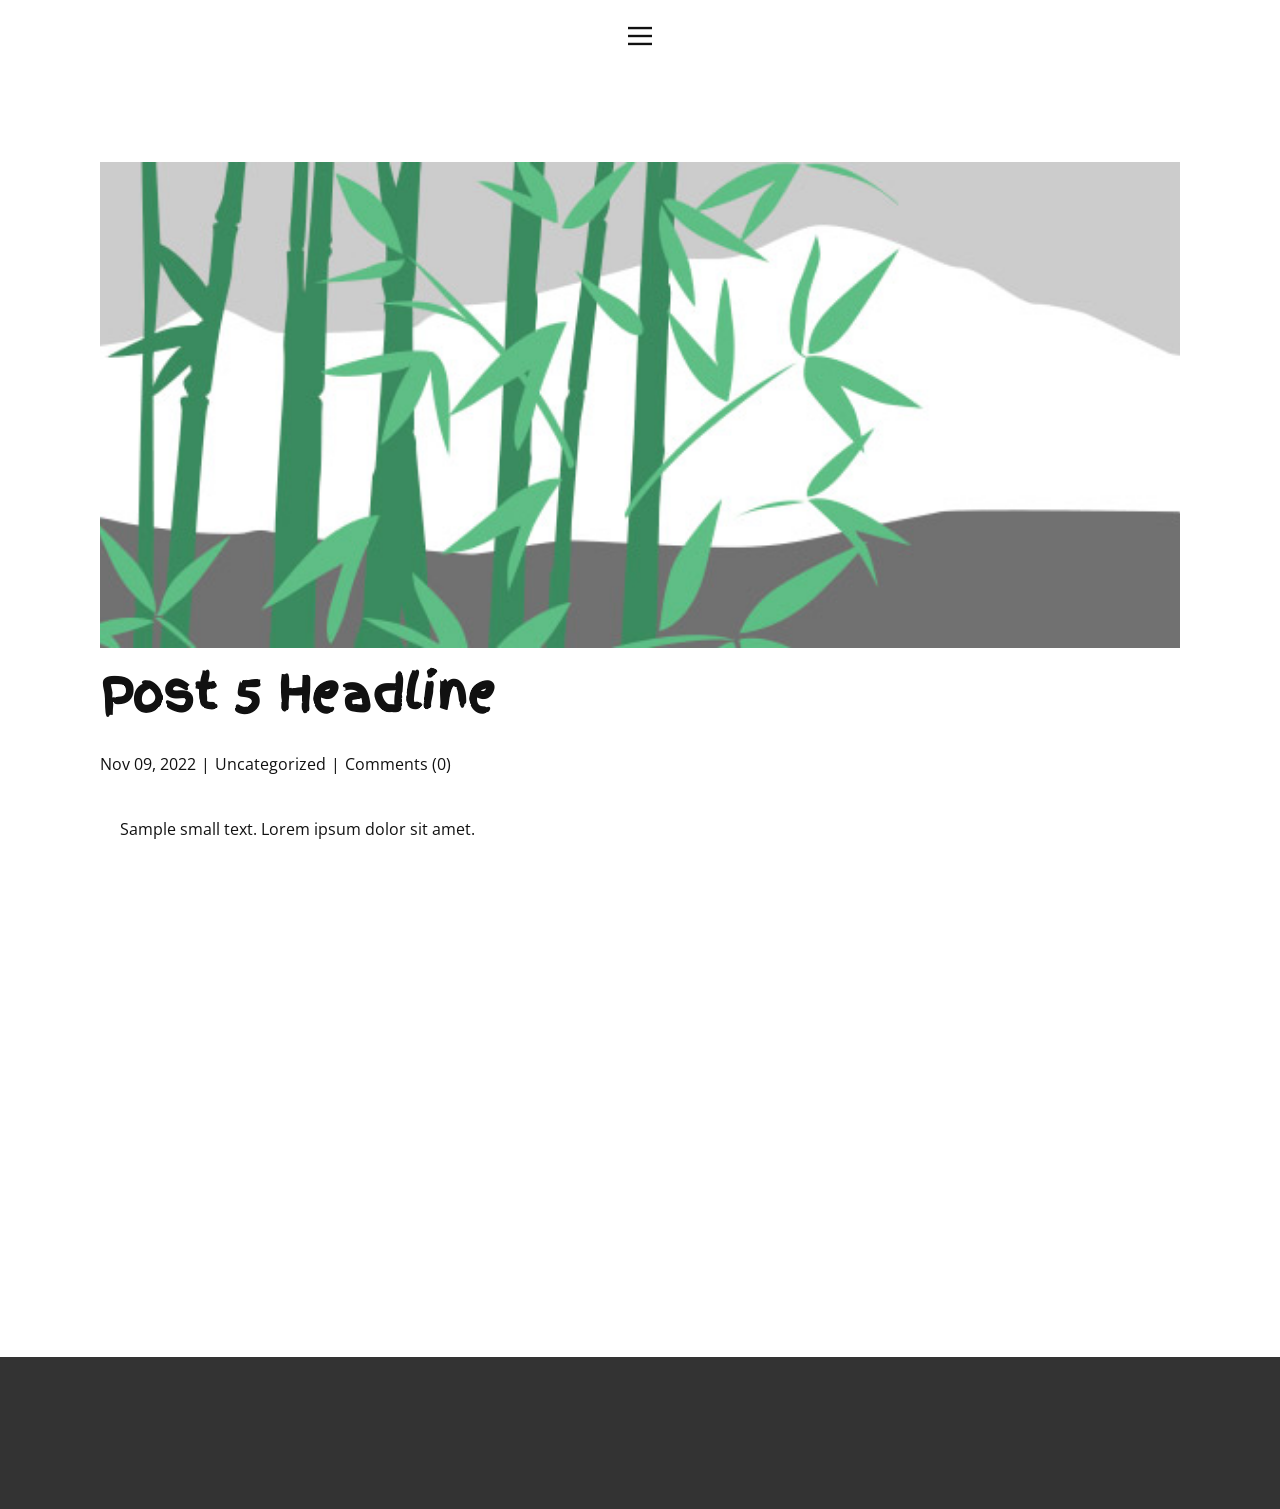
<file: blog/post-4.html>
<!DOCTYPE html>
<html style="font-size: 16px;" lang="en"><head>
    <meta name="viewport" content="width=device-width, initial-scale=1.0">
    <meta charset="utf-8">
    <meta name="keywords" content="Post 1 Headline">
    <meta name="description" content="Sample small text. Lorem ipsum dolor sit amet.">
    <title>Post 5 Headline</title>
    <link rel="stylesheet" href="../nicepage.css" media="screen">
<link rel="stylesheet" href="../Post-Template.css" media="screen">
    <script class="u-script" type="text/javascript" src="../jquery.js" defer=""></script>
    <script class="u-script" type="text/javascript" src="../nicepage.js" defer=""></script>
    <meta name="generator" content="Nicepage 8.6.2, nicepage.com">
    
    
    
    <link id="u-page-google-font" rel="stylesheet" href="https://fonts.googleapis.com/css2?display=swap&amp;family=Roboto:ital,wght@0,100;0,200;0,300;0,400;0,500;0,600;0,700;0,800;0,900;1,100;1,200;1,300;1,400;1,500;1,600;1,700;1,800;1,900&amp;family=Open+Sans:ital,wght@0,300;0,400;0,500;0,600;0,700;0,800;1,300;1,400;1,500;1,600;1,700;1,800&amp;family=Finger+Paint:wght@400">
    <script type="application/ld+json">{
		"@context": "http://schema.org",
		"@type": "Organization",
		"name": ""
}</script>
    <meta name="theme-color" content="#478ac9">
  <meta data-intl-tel-input-cdn-path="intlTelInput/"><meta name="twitter:description" content="Sample small text. Lorem ipsum dolor sit amet."><meta property="og:type" content="article"><meta property="og:title" content="Post 5 Headline"><meta property="og:description" content="Sample small text. Lorem ipsum dolor sit amet."><meta property="og:image" content="../images/68f64b9d.jpeg"></head>
  <body data-path-to-root="./" data-include-products="false" class="u-body u-xl-mode" data-lang="en"><header class="u-clearfix u-header u-header" id="sec-609f"><div class="u-clearfix u-sheet u-sheet-1">
        <nav class="u-align-left u-menu u-menu-hamburger u-offcanvas u-menu-1" data-responsive-from="XL" role="navigation">
          <div class="menu-collapse">
            <a class="u-button-style u-hamburger-link u-nav-link u-hamburger-link-1" href="#" tabindex="-1" aria-label="Open menu" aria-controls="ab30">
              <svg class="u-svg-link" preserveAspectRatio="xMidYMin slice" viewBox="0 0 302 302" style=""><use xlink:href="#svg-5c50"></use></svg>
              <svg xmlns="http://www.w3.org/2000/svg" xmlns:xlink="http://www.w3.org/1999/xlink" version="1.1" id="svg-5c50" x="0px" y="0px" viewBox="0 0 302 302" style="enable-background:new 0 0 302 302;" xml:space="preserve" class="u-svg-content"><g><rect y="36" width="302" height="30"></rect><rect y="236" width="302" height="30"></rect><rect y="136" width="302" height="30"></rect>
</g><g></g><g></g><g></g><g></g><g></g><g></g><g></g><g></g><g></g><g></g><g></g><g></g><g></g><g></g><g></g></svg>
            </a>
          </div>
          <div class="u-custom-menu u-nav-container">
            <ul class="u-nav u-unstyled u-nav-1" role="menubar"><li class="u-nav-item" role="none"><a class="u-button-style u-nav-link u-text-active-palette-1-base u-text-hover-palette-2-base u-nav-link-2" href="#" tabindex="-1" role="menuitem" aria-haspopup="true" aria-expanded="false">Home</a>
</li><li class="u-nav-item" role="none"><a class="u-button-style u-nav-link u-text-active-palette-1-base u-text-hover-palette-2-base u-nav-link-2" href="../" role="menuitem">Landing</a>
</li><li class="u-nav-item" role="none"><a class="u-button-style u-nav-link u-text-active-palette-1-base u-text-hover-palette-2-base u-nav-link-2" href="../" role="menuitem">About</a>
</li><li class="u-nav-item" role="none"><a class="u-button-style u-nav-link u-text-active-palette-1-base u-text-hover-palette-2-base u-nav-link-2" href="#" tabindex="-1" role="menuitem">Gallery</a>
</li><li class="u-nav-item" role="none"><a class="u-button-style u-nav-link u-text-active-palette-1-base u-text-hover-palette-2-base u-nav-link-2" href="#" tabindex="-1" role="menuitem">Contact</a>
</li></ul>
          </div>
          <div class="u-custom-menu u-nav-container-collapse" id="ab30" role="region" aria-label="Menu panel">
            <div class="u-align-center u-container-align-center u-container-style u-inner-container-layout u-opacity u-opacity-95 u-palette-4-base u-sidenav">
              <div class="u-inner-container-layout u-sidenav-overflow">
                <div class="u-menu-close" tabindex="-1" aria-label="Close menu"></div>
                <ul class="u-align-center u-nav u-popupmenu-items u-unstyled u-nav-2"><li class="u-nav-item"><a class="u-button-style u-nav-link" href="#">Home</a>
</li><li class="u-nav-item"><a class="u-button-style u-nav-link" href="../">Landing</a>
</li><li class="u-nav-item"><a class="u-button-style u-nav-link" href="../">About</a>
</li><li class="u-nav-item"><a class="u-button-style u-nav-link" href="#">Gallery</a>
</li><li class="u-nav-item"><a class="u-button-style u-nav-link" href="#">Contact</a>
</li></ul>
              </div>
            </div>
            <div class="u-menu-overlay u-opacity u-opacity-70 u-palette-4-dark-3"></div>
          </div>
        </nav>
      </div></header>
    <section class="u-align-center u-clearfix u-section-1" id="block-2">
      <div class="u-clearfix u-sheet u-valign-middle-md u-valign-middle-sm u-valign-middle-xs u-sheet-1"><!--post_details--><!--post_details_options_json--><!--{"source":""}--><!--/post_details_options_json--><!--blog_post-->
        <div class="u-container-style u-expanded-width u-post-details u-post-details-1">
          <div class="u-container-layout u-valign-middle u-container-layout-1"><!--blog_post_image-->
            <img alt="" class="u-blog-control u-expanded-width u-image u-image-default u-image-1" src="../images/68f64b9d.jpeg"><!--/blog_post_image--><!--blog_post_header-->
            <h2 class="u-blog-control u-text u-text-1">Post 5 Headline</h2><!--/blog_post_header--><!--blog_post_metadata-->
            <div class="u-blog-control u-metadata u-metadata-1"><!--blog_post_metadata_date--><span class="u-meta-date u-meta-icon">Nov 09, 2022</span><!--/blog_post_metadata_date--><!--blog_post_metadata_category--><span class="u-meta-category u-meta-icon"><a href="/blog/blog.html#/blog-1///">Uncategorized</a></span><!--/blog_post_metadata_category--><!--blog_post_metadata_comments--><span class="u-meta-comments u-meta-icon"><!--blog_post_metadata_comments_content-->Comments (0)<!--/blog_post_metadata_comments_content--></span><!--/blog_post_metadata_comments-->
            </div><!--/blog_post_metadata--><!--blog_post_content-->
            <div class="u-align-justify u-blog-control u-post-content u-text u-text-2 fr-view">
  <p>
    <meta name="viewport" content="width=device-width, initial-scale=1.0">
    <meta charset="utf-8">
    <meta name="keywords" content=""><meta name="description" content="">
    <title></title>
    <link rel="stylesheet" href="/nicepage.css" media="screen" class="u-static-style"><link rel="stylesheet" href="/nicepage.css" media="screen">
    <script class="u-script" type="text/javascript" src="//capp.nicepage.com/assets/jquery-1.9.1.min.js" defer=""></script>
    <script class="u-script" type="text/javascript" src="//capp.nicepage.com/05f8c2040fb4e813f2af0c0654d1689d72c4c69e/nicepage.js" defer=""></script>
</p><section class="u-clearfix u-valign-top u-block-8317-1" custom-posts-hash="T" data-section-properties="{&quot;margin&quot;:&quot;none&quot;,&quot;stretch&quot;:true}" data-id="8317" data-posts-content="[{'images':[],'maps':[],'videos':[],'icons':[],'textWidth':'','textHeight':'','id':1,'headingProp':'h3','textProp':'text'}]" style="min-height: 500px">
  <div class="u-clearfix u-rich-text u-text u-block-8317-4" data-state="{&quot;margin-top&quot;:{&quot;shouldApplyDefaultMargins&quot;:{&quot;XL&quot;:false,&quot;LG&quot;:false,&quot;MD&quot;:false,&quot;SM&quot;:true,&quot;XS&quot;:true},&quot;parentVerticalAlign&quot;:{&quot;XL&quot;:&quot;top&quot;,&quot;LG&quot;:&quot;top&quot;,&quot;MD&quot;:&quot;top&quot;,&quot;SM&quot;:&quot;top&quot;,&quot;XS&quot;:&quot;top&quot;}},&quot;margin-bottom&quot;:{&quot;shouldApplyDefaultMargins&quot;:{&quot;XL&quot;:false,&quot;LG&quot;:false,&quot;MD&quot;:false,&quot;SM&quot;:true,&quot;XS&quot;:true},&quot;parentVerticalAlign&quot;:{&quot;XL&quot;:&quot;top&quot;,&quot;LG&quot;:&quot;top&quot;,&quot;MD&quot;:&quot;top&quot;,&quot;SM&quot;:&quot;top&quot;,&quot;XS&quot;:&quot;top&quot;}}}" style="padding-left: 20px; padding-right: 20px">
  Sample small text. Lorem ipsum dolor sit amet.
  </div>
  <style data-mode="XL">@media (min-width: 1200px) {
  .u-block-8317-1 {
    min-height: 500px;
  }
  .u-block-8317-4 {
    padding-left: 20px;
    padding-right: 20px;
  }
}</style>
  <style data-mode="LG">@media (max-width: 1199px) and (min-width: 992px) {
  .u-block-8317-1 {
    min-height: 500px;
  }
  .u-block-8317-4 {
    padding-left: 20px;
    padding-right: 20px;
  }
}</style>
  <style data-mode="MD">@media (max-width: 991px) and (min-width: 768px) {
  .u-block-8317-1 {
    min-height: 500px;
  }
  .u-block-8317-4 {
    padding-left: 20px;
    padding-right: 20px;
  }
}</style>
  <style data-mode="SM">@media (max-width: 767px) and (min-width: 576px) {
  .u-block-8317-1 {
    min-height: 500px;
  }
  .u-block-8317-4 {
    padding-left: 20px;
    padding-right: 20px;
    margin-top: 60px;
    margin-bottom: 60px;
  }
}</style>
  <style data-mode="XS">@media (max-width: 575px) {
  .u-block-8317-1 {
    min-height: 500px;
  }
  .u-block-8317-4 {
    padding-left: 20px;
    padding-right: 20px;
    margin-top: 60px;
    margin-bottom: 60px;
  }
}</style>
</section>
<p></p>
  </div><!--/blog_post_content-->
          </div>
        </div><!--/blog_post--><!--/post_details-->
      </div>
    </section>
    
    
    
    <footer class="u-align-center u-clearfix u-container-align-center u-footer u-grey-80 u-footer" id="sec-176d"><div class="u-clearfix u-sheet u-sheet-1"></div></footer>
    <section class="u-backlink u-clearfix u-grey-80"></section>
  
</body></html>
</file>
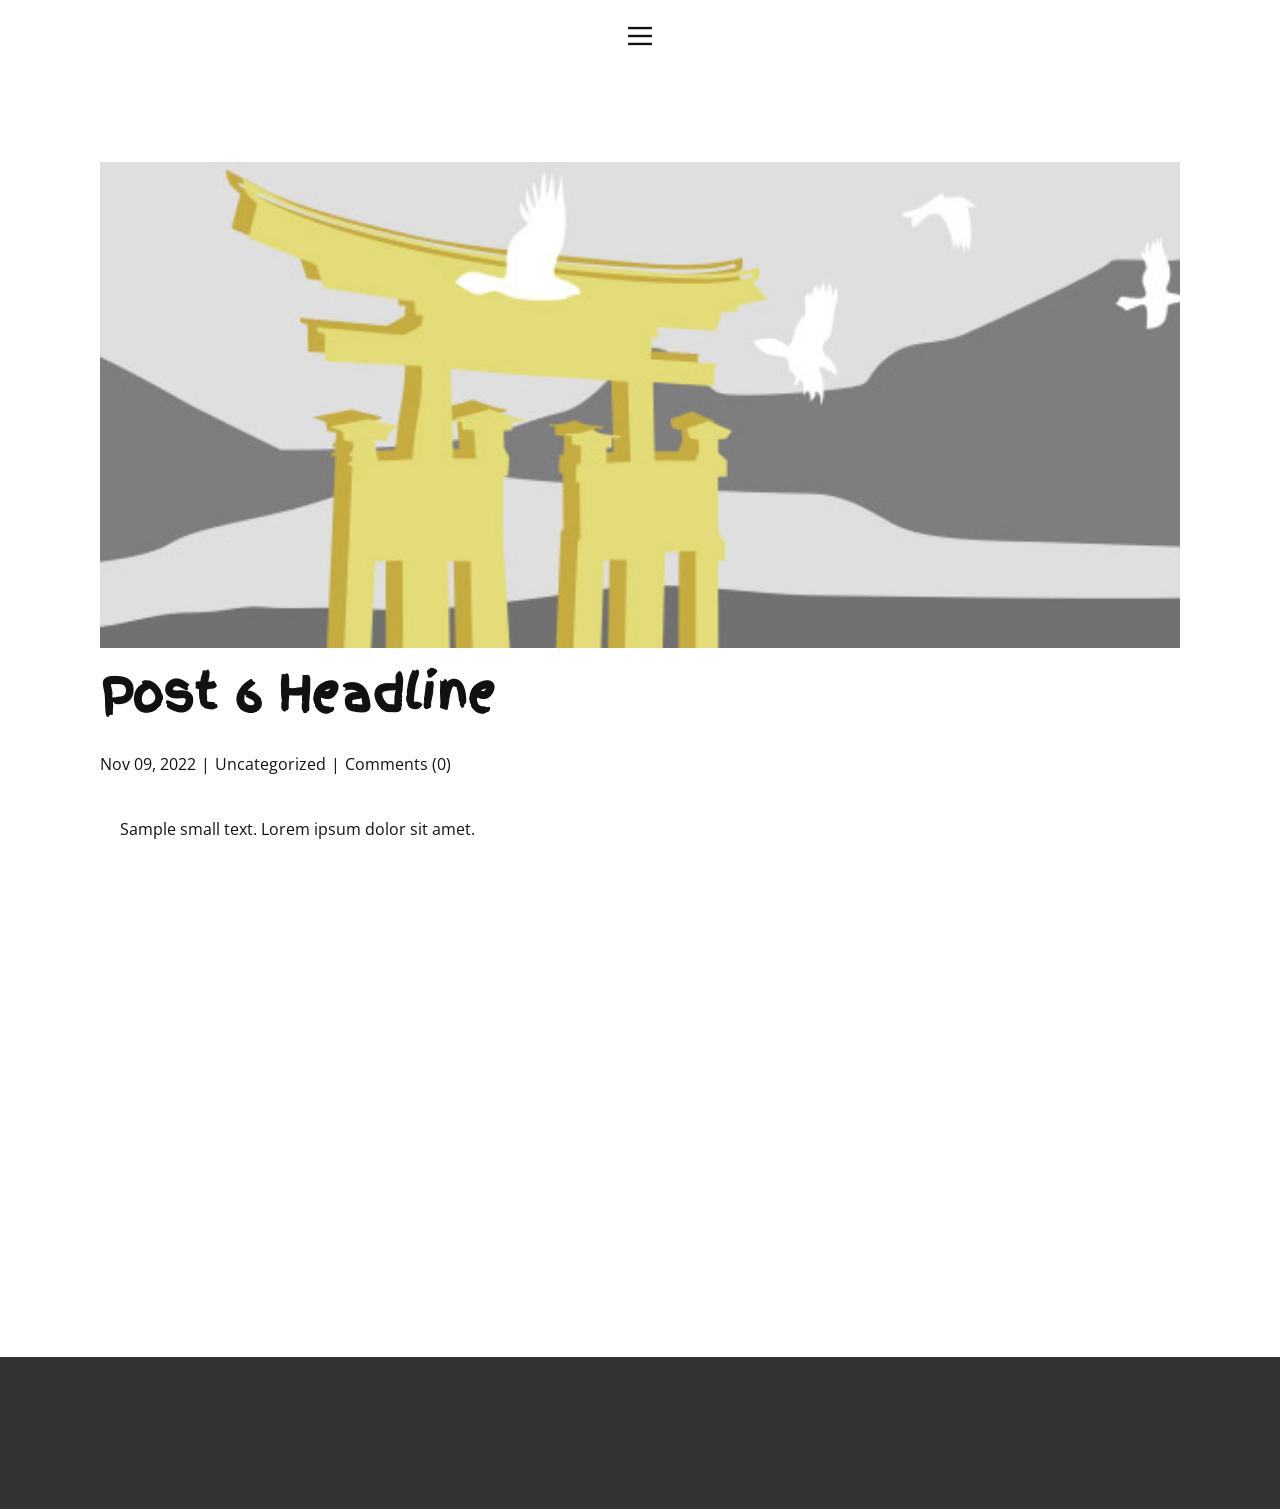
<file: blog/post-5.html>
<!DOCTYPE html>
<html style="font-size: 16px;" lang="en"><head>
    <meta name="viewport" content="width=device-width, initial-scale=1.0">
    <meta charset="utf-8">
    <meta name="keywords" content="Post 1 Headline">
    <meta name="description" content="Sample small text. Lorem ipsum dolor sit amet.">
    <title>Post 6 Headline</title>
    <link rel="stylesheet" href="../nicepage.css" media="screen">
<link rel="stylesheet" href="../Post-Template.css" media="screen">
    <script class="u-script" type="text/javascript" src="../jquery.js" defer=""></script>
    <script class="u-script" type="text/javascript" src="../nicepage.js" defer=""></script>
    <meta name="generator" content="Nicepage 8.6.2, nicepage.com">
    
    
    
    <link id="u-page-google-font" rel="stylesheet" href="https://fonts.googleapis.com/css2?display=swap&amp;family=Roboto:ital,wght@0,100;0,200;0,300;0,400;0,500;0,600;0,700;0,800;0,900;1,100;1,200;1,300;1,400;1,500;1,600;1,700;1,800;1,900&amp;family=Open+Sans:ital,wght@0,300;0,400;0,500;0,600;0,700;0,800;1,300;1,400;1,500;1,600;1,700;1,800&amp;family=Finger+Paint:wght@400">
    <script type="application/ld+json">{
		"@context": "http://schema.org",
		"@type": "Organization",
		"name": ""
}</script>
    <meta name="theme-color" content="#478ac9">
  <meta data-intl-tel-input-cdn-path="intlTelInput/"><meta name="twitter:description" content="Sample small text. Lorem ipsum dolor sit amet."><meta property="og:type" content="article"><meta property="og:title" content="Post 6 Headline"><meta property="og:description" content="Sample small text. Lorem ipsum dolor sit amet."><meta property="og:image" content="../images/8ad73f3c.jpeg"></head>
  <body data-path-to-root="./" data-include-products="false" class="u-body u-xl-mode" data-lang="en"><header class="u-clearfix u-header u-header" id="sec-609f"><div class="u-clearfix u-sheet u-sheet-1">
        <nav class="u-align-left u-menu u-menu-hamburger u-offcanvas u-menu-1" data-responsive-from="XL" role="navigation">
          <div class="menu-collapse">
            <a class="u-button-style u-hamburger-link u-nav-link u-hamburger-link-1" href="#" tabindex="-1" aria-label="Open menu" aria-controls="ab30">
              <svg class="u-svg-link" preserveAspectRatio="xMidYMin slice" viewBox="0 0 302 302" style=""><use xlink:href="#svg-5c50"></use></svg>
              <svg xmlns="http://www.w3.org/2000/svg" xmlns:xlink="http://www.w3.org/1999/xlink" version="1.1" id="svg-5c50" x="0px" y="0px" viewBox="0 0 302 302" style="enable-background:new 0 0 302 302;" xml:space="preserve" class="u-svg-content"><g><rect y="36" width="302" height="30"></rect><rect y="236" width="302" height="30"></rect><rect y="136" width="302" height="30"></rect>
</g><g></g><g></g><g></g><g></g><g></g><g></g><g></g><g></g><g></g><g></g><g></g><g></g><g></g><g></g><g></g></svg>
            </a>
          </div>
          <div class="u-custom-menu u-nav-container">
            <ul class="u-nav u-unstyled u-nav-1" role="menubar"><li class="u-nav-item" role="none"><a class="u-button-style u-nav-link u-text-active-palette-1-base u-text-hover-palette-2-base u-nav-link-2" href="#" tabindex="-1" role="menuitem" aria-haspopup="true" aria-expanded="false">Home</a>
</li><li class="u-nav-item" role="none"><a class="u-button-style u-nav-link u-text-active-palette-1-base u-text-hover-palette-2-base u-nav-link-2" href="../" role="menuitem">Landing</a>
</li><li class="u-nav-item" role="none"><a class="u-button-style u-nav-link u-text-active-palette-1-base u-text-hover-palette-2-base u-nav-link-2" href="../" role="menuitem">About</a>
</li><li class="u-nav-item" role="none"><a class="u-button-style u-nav-link u-text-active-palette-1-base u-text-hover-palette-2-base u-nav-link-2" href="#" tabindex="-1" role="menuitem">Gallery</a>
</li><li class="u-nav-item" role="none"><a class="u-button-style u-nav-link u-text-active-palette-1-base u-text-hover-palette-2-base u-nav-link-2" href="#" tabindex="-1" role="menuitem">Contact</a>
</li></ul>
          </div>
          <div class="u-custom-menu u-nav-container-collapse" id="ab30" role="region" aria-label="Menu panel">
            <div class="u-align-center u-container-align-center u-container-style u-inner-container-layout u-opacity u-opacity-95 u-palette-4-base u-sidenav">
              <div class="u-inner-container-layout u-sidenav-overflow">
                <div class="u-menu-close" tabindex="-1" aria-label="Close menu"></div>
                <ul class="u-align-center u-nav u-popupmenu-items u-unstyled u-nav-2"><li class="u-nav-item"><a class="u-button-style u-nav-link" href="#">Home</a>
</li><li class="u-nav-item"><a class="u-button-style u-nav-link" href="../">Landing</a>
</li><li class="u-nav-item"><a class="u-button-style u-nav-link" href="../">About</a>
</li><li class="u-nav-item"><a class="u-button-style u-nav-link" href="#">Gallery</a>
</li><li class="u-nav-item"><a class="u-button-style u-nav-link" href="#">Contact</a>
</li></ul>
              </div>
            </div>
            <div class="u-menu-overlay u-opacity u-opacity-70 u-palette-4-dark-3"></div>
          </div>
        </nav>
      </div></header>
    <section class="u-align-center u-clearfix u-section-1" id="block-2">
      <div class="u-clearfix u-sheet u-valign-middle-md u-valign-middle-sm u-valign-middle-xs u-sheet-1"><!--post_details--><!--post_details_options_json--><!--{"source":""}--><!--/post_details_options_json--><!--blog_post-->
        <div class="u-container-style u-expanded-width u-post-details u-post-details-1">
          <div class="u-container-layout u-valign-middle u-container-layout-1"><!--blog_post_image-->
            <img alt="" class="u-blog-control u-expanded-width u-image u-image-default u-image-1" src="../images/8ad73f3c.jpeg"><!--/blog_post_image--><!--blog_post_header-->
            <h2 class="u-blog-control u-text u-text-1">Post 6 Headline</h2><!--/blog_post_header--><!--blog_post_metadata-->
            <div class="u-blog-control u-metadata u-metadata-1"><!--blog_post_metadata_date--><span class="u-meta-date u-meta-icon">Nov 09, 2022</span><!--/blog_post_metadata_date--><!--blog_post_metadata_category--><span class="u-meta-category u-meta-icon"><a href="/blog/blog.html#/blog-1///">Uncategorized</a></span><!--/blog_post_metadata_category--><!--blog_post_metadata_comments--><span class="u-meta-comments u-meta-icon"><!--blog_post_metadata_comments_content-->Comments (0)<!--/blog_post_metadata_comments_content--></span><!--/blog_post_metadata_comments-->
            </div><!--/blog_post_metadata--><!--blog_post_content-->
            <div class="u-align-justify u-blog-control u-post-content u-text u-text-2 fr-view">
  <p>
    <meta name="viewport" content="width=device-width, initial-scale=1.0">
    <meta charset="utf-8">
    <meta name="keywords" content=""><meta name="description" content="">
    <title></title>
    <link rel="stylesheet" href="/nicepage.css" media="screen" class="u-static-style"><link rel="stylesheet" href="/nicepage.css" media="screen">
    <script class="u-script" type="text/javascript" src="//capp.nicepage.com/assets/jquery-1.9.1.min.js" defer=""></script>
    <script class="u-script" type="text/javascript" src="//capp.nicepage.com/05f8c2040fb4e813f2af0c0654d1689d72c4c69e/nicepage.js" defer=""></script>
</p><section class="u-clearfix u-valign-top u-block-5564-1" custom-posts-hash="T" data-section-properties="{&quot;margin&quot;:&quot;none&quot;,&quot;stretch&quot;:true}" data-id="5564" data-posts-content="[{'images':[],'maps':[],'videos':[],'icons':[],'textWidth':'','textHeight':'','id':1,'headingProp':'h3','textProp':'text'}]" style="min-height: 500px">
  <div class="u-clearfix u-rich-text u-text u-block-5564-4" data-state="{&quot;margin-top&quot;:{&quot;shouldApplyDefaultMargins&quot;:{&quot;XL&quot;:false,&quot;LG&quot;:false,&quot;MD&quot;:false,&quot;SM&quot;:true,&quot;XS&quot;:true},&quot;parentVerticalAlign&quot;:{&quot;XL&quot;:&quot;top&quot;,&quot;LG&quot;:&quot;top&quot;,&quot;MD&quot;:&quot;top&quot;,&quot;SM&quot;:&quot;top&quot;,&quot;XS&quot;:&quot;top&quot;}},&quot;margin-bottom&quot;:{&quot;shouldApplyDefaultMargins&quot;:{&quot;XL&quot;:false,&quot;LG&quot;:false,&quot;MD&quot;:false,&quot;SM&quot;:true,&quot;XS&quot;:true},&quot;parentVerticalAlign&quot;:{&quot;XL&quot;:&quot;top&quot;,&quot;LG&quot;:&quot;top&quot;,&quot;MD&quot;:&quot;top&quot;,&quot;SM&quot;:&quot;top&quot;,&quot;XS&quot;:&quot;top&quot;}}}" style="padding-left: 20px; padding-right: 20px">
  Sample small text. Lorem ipsum dolor sit amet.
  </div>
  <style data-mode="XL">@media (min-width: 1200px) {
  .u-block-5564-1 {
    min-height: 500px;
  }
  .u-block-5564-4 {
    padding-left: 20px;
    padding-right: 20px;
  }
}</style>
  <style data-mode="LG">@media (max-width: 1199px) and (min-width: 992px) {
  .u-block-5564-1 {
    min-height: 500px;
  }
  .u-block-5564-4 {
    padding-left: 20px;
    padding-right: 20px;
  }
}</style>
  <style data-mode="MD">@media (max-width: 991px) and (min-width: 768px) {
  .u-block-5564-1 {
    min-height: 500px;
  }
  .u-block-5564-4 {
    padding-left: 20px;
    padding-right: 20px;
  }
}</style>
  <style data-mode="SM">@media (max-width: 767px) and (min-width: 576px) {
  .u-block-5564-1 {
    min-height: 500px;
  }
  .u-block-5564-4 {
    padding-left: 20px;
    padding-right: 20px;
    margin-top: 60px;
    margin-bottom: 60px;
  }
}</style>
  <style data-mode="XS">@media (max-width: 575px) {
  .u-block-5564-1 {
    min-height: 500px;
  }
  .u-block-5564-4 {
    padding-left: 20px;
    padding-right: 20px;
    margin-top: 60px;
    margin-bottom: 60px;
  }
}</style>
</section>
<p></p>
  </div><!--/blog_post_content-->
          </div>
        </div><!--/blog_post--><!--/post_details-->
      </div>
    </section>
    
    
    
    <footer class="u-align-center u-clearfix u-container-align-center u-footer u-grey-80 u-footer" id="sec-176d"><div class="u-clearfix u-sheet u-sheet-1"></div></footer>
    <section class="u-backlink u-clearfix u-grey-80"></section>
  
</body></html>
</file>
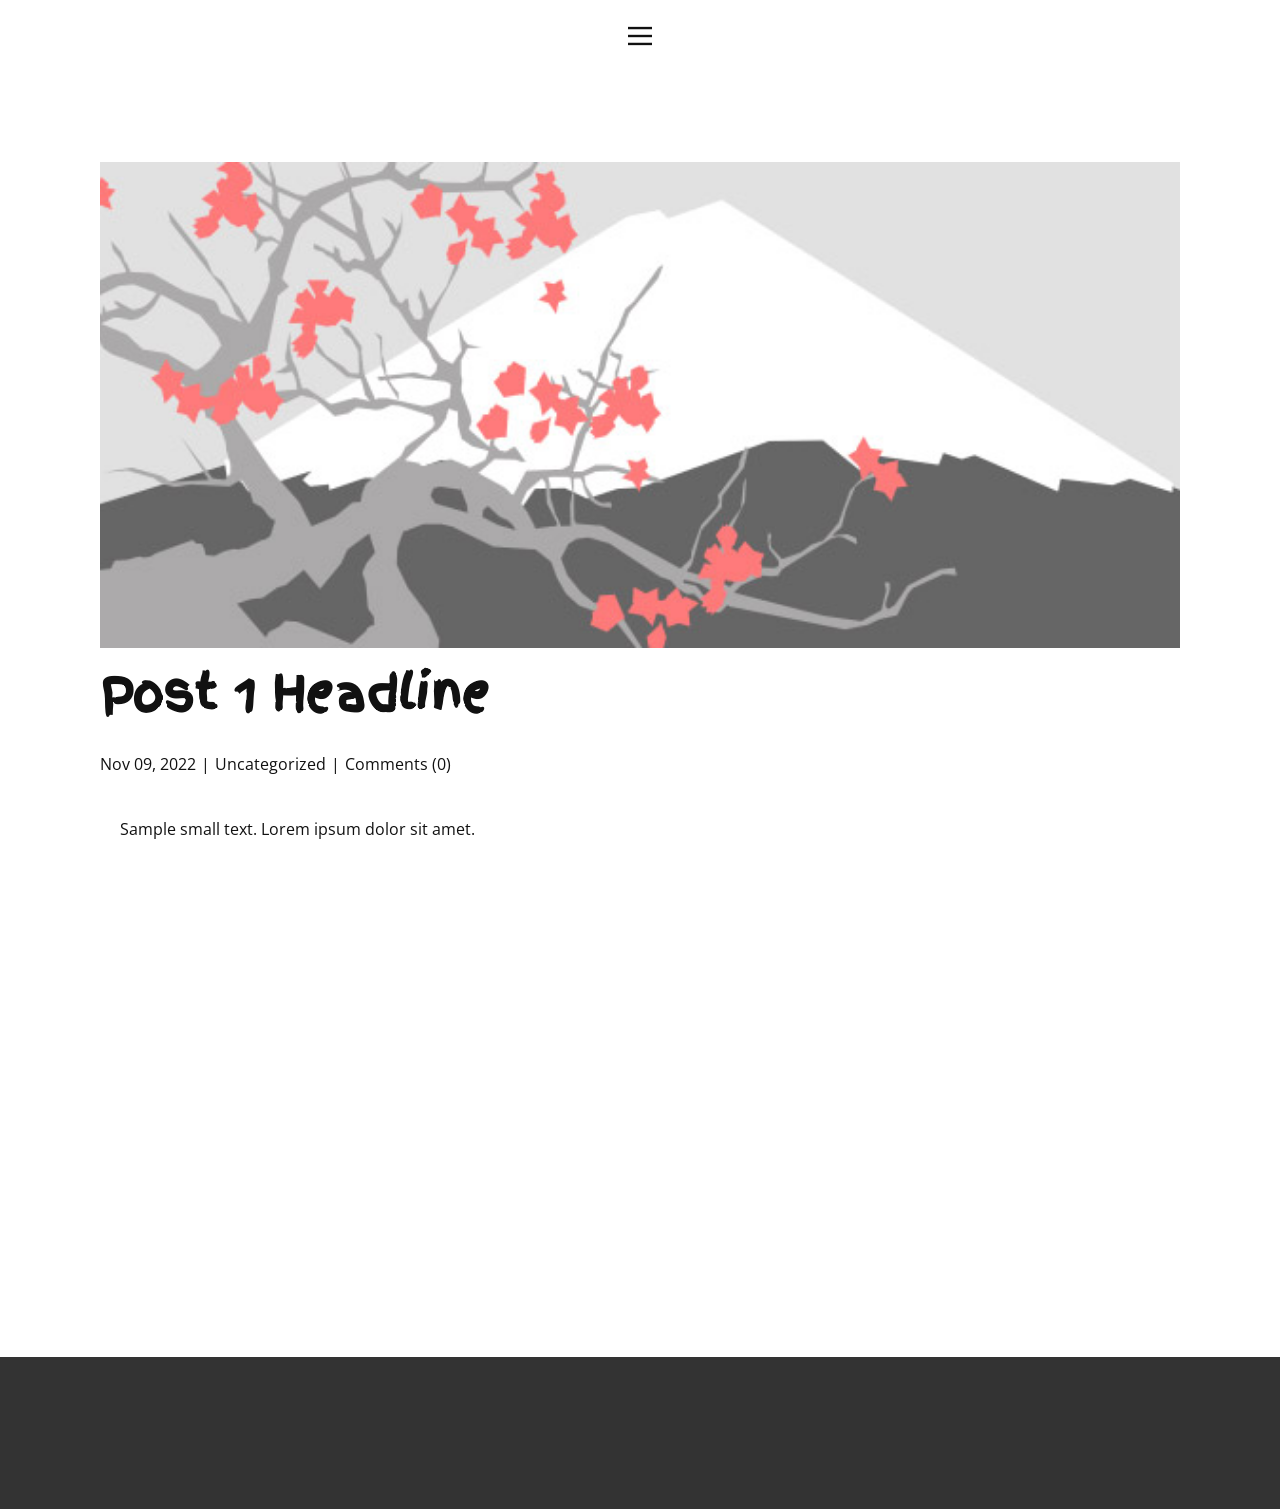
<file: blog/post.html>
<!DOCTYPE html>
<html style="font-size: 16px;" lang="en"><head>
    <meta name="viewport" content="width=device-width, initial-scale=1.0">
    <meta charset="utf-8">
    <meta name="keywords" content="Post 1 Headline">
    <meta name="description" content="Sample small text. Lorem ipsum dolor sit amet.">
    <title>Post 1 Headline</title>
    <link rel="stylesheet" href="../nicepage.css" media="screen">
<link rel="stylesheet" href="../Post-Template.css" media="screen">
    <script class="u-script" type="text/javascript" src="../jquery.js" defer=""></script>
    <script class="u-script" type="text/javascript" src="../nicepage.js" defer=""></script>
    <meta name="generator" content="Nicepage 8.6.2, nicepage.com">
    
    
    
    <link id="u-page-google-font" rel="stylesheet" href="https://fonts.googleapis.com/css2?display=swap&amp;family=Roboto:ital,wght@0,100;0,200;0,300;0,400;0,500;0,600;0,700;0,800;0,900;1,100;1,200;1,300;1,400;1,500;1,600;1,700;1,800;1,900&amp;family=Open+Sans:ital,wght@0,300;0,400;0,500;0,600;0,700;0,800;1,300;1,400;1,500;1,600;1,700;1,800&amp;family=Finger+Paint:wght@400">
    <script type="application/ld+json">{
		"@context": "http://schema.org",
		"@type": "Organization",
		"name": ""
}</script>
    <meta name="theme-color" content="#478ac9">
  <meta data-intl-tel-input-cdn-path="intlTelInput/"><meta name="twitter:description" content="Sample small text. Lorem ipsum dolor sit amet."><meta property="og:type" content="article"><meta property="og:title" content="Post 1 Headline"><meta property="og:description" content="Sample small text. Lorem ipsum dolor sit amet."><meta property="og:image" content="../images/0fd3416c.jpeg"></head>
  <body data-path-to-root="./" data-include-products="false" class="u-body u-xl-mode" data-lang="en"><header class="u-clearfix u-header u-header" id="sec-609f"><div class="u-clearfix u-sheet u-sheet-1">
        <nav class="u-align-left u-menu u-menu-hamburger u-offcanvas u-menu-1" data-responsive-from="XL" role="navigation">
          <div class="menu-collapse">
            <a class="u-button-style u-hamburger-link u-nav-link u-hamburger-link-1" href="#" tabindex="-1" aria-label="Open menu" aria-controls="ab30">
              <svg class="u-svg-link" preserveAspectRatio="xMidYMin slice" viewBox="0 0 302 302" style=""><use xlink:href="#svg-5c50"></use></svg>
              <svg xmlns="http://www.w3.org/2000/svg" xmlns:xlink="http://www.w3.org/1999/xlink" version="1.1" id="svg-5c50" x="0px" y="0px" viewBox="0 0 302 302" style="enable-background:new 0 0 302 302;" xml:space="preserve" class="u-svg-content"><g><rect y="36" width="302" height="30"></rect><rect y="236" width="302" height="30"></rect><rect y="136" width="302" height="30"></rect>
</g><g></g><g></g><g></g><g></g><g></g><g></g><g></g><g></g><g></g><g></g><g></g><g></g><g></g><g></g><g></g></svg>
            </a>
          </div>
          <div class="u-custom-menu u-nav-container">
            <ul class="u-nav u-unstyled u-nav-1" role="menubar"><li class="u-nav-item" role="none"><a class="u-button-style u-nav-link u-text-active-palette-1-base u-text-hover-palette-2-base u-nav-link-2" href="#" tabindex="-1" role="menuitem" aria-haspopup="true" aria-expanded="false">Home</a>
</li><li class="u-nav-item" role="none"><a class="u-button-style u-nav-link u-text-active-palette-1-base u-text-hover-palette-2-base u-nav-link-2" href="../" role="menuitem">Landing</a>
</li><li class="u-nav-item" role="none"><a class="u-button-style u-nav-link u-text-active-palette-1-base u-text-hover-palette-2-base u-nav-link-2" href="../" role="menuitem">About</a>
</li><li class="u-nav-item" role="none"><a class="u-button-style u-nav-link u-text-active-palette-1-base u-text-hover-palette-2-base u-nav-link-2" href="#" tabindex="-1" role="menuitem">Gallery</a>
</li><li class="u-nav-item" role="none"><a class="u-button-style u-nav-link u-text-active-palette-1-base u-text-hover-palette-2-base u-nav-link-2" href="#" tabindex="-1" role="menuitem">Contact</a>
</li></ul>
          </div>
          <div class="u-custom-menu u-nav-container-collapse" id="ab30" role="region" aria-label="Menu panel">
            <div class="u-align-center u-container-align-center u-container-style u-inner-container-layout u-opacity u-opacity-95 u-palette-4-base u-sidenav">
              <div class="u-inner-container-layout u-sidenav-overflow">
                <div class="u-menu-close" tabindex="-1" aria-label="Close menu"></div>
                <ul class="u-align-center u-nav u-popupmenu-items u-unstyled u-nav-2"><li class="u-nav-item"><a class="u-button-style u-nav-link" href="#">Home</a>
</li><li class="u-nav-item"><a class="u-button-style u-nav-link" href="../">Landing</a>
</li><li class="u-nav-item"><a class="u-button-style u-nav-link" href="../">About</a>
</li><li class="u-nav-item"><a class="u-button-style u-nav-link" href="#">Gallery</a>
</li><li class="u-nav-item"><a class="u-button-style u-nav-link" href="#">Contact</a>
</li></ul>
              </div>
            </div>
            <div class="u-menu-overlay u-opacity u-opacity-70 u-palette-4-dark-3"></div>
          </div>
        </nav>
      </div></header>
    <section class="u-align-center u-clearfix u-section-1" id="block-2">
      <div class="u-clearfix u-sheet u-valign-middle-md u-valign-middle-sm u-valign-middle-xs u-sheet-1"><!--post_details--><!--post_details_options_json--><!--{"source":""}--><!--/post_details_options_json--><!--blog_post-->
        <div class="u-container-style u-expanded-width u-post-details u-post-details-1">
          <div class="u-container-layout u-valign-middle u-container-layout-1"><!--blog_post_image-->
            <img alt="" class="u-blog-control u-expanded-width u-image u-image-default u-image-1" src="../images/0fd3416c.jpeg"><!--/blog_post_image--><!--blog_post_header-->
            <h2 class="u-blog-control u-text u-text-1">Post 1 Headline</h2><!--/blog_post_header--><!--blog_post_metadata-->
            <div class="u-blog-control u-metadata u-metadata-1"><!--blog_post_metadata_date--><span class="u-meta-date u-meta-icon">Nov 09, 2022</span><!--/blog_post_metadata_date--><!--blog_post_metadata_category--><span class="u-meta-category u-meta-icon"><a href="/blog/blog.html#/blog-1///">Uncategorized</a></span><!--/blog_post_metadata_category--><!--blog_post_metadata_comments--><span class="u-meta-comments u-meta-icon"><!--blog_post_metadata_comments_content-->Comments (0)<!--/blog_post_metadata_comments_content--></span><!--/blog_post_metadata_comments-->
            </div><!--/blog_post_metadata--><!--blog_post_content-->
            <div class="u-align-justify u-blog-control u-post-content u-text u-text-2 fr-view">
  <p>
    <meta name="viewport" content="width=device-width, initial-scale=1.0">
    <meta charset="utf-8">
    <meta name="keywords" content=""><meta name="description" content="">
    <title></title>
    <link rel="stylesheet" href="/nicepage.css" media="screen" class="u-static-style"><link rel="stylesheet" href="/nicepage.css" media="screen">
    <script class="u-script" type="text/javascript" src="//capp.nicepage.com/assets/jquery-1.9.1.min.js" defer=""></script>
    <script class="u-script" type="text/javascript" src="//capp.nicepage.com/05f8c2040fb4e813f2af0c0654d1689d72c4c69e/nicepage.js" defer=""></script>
</p><section class="u-clearfix u-valign-top u-block-1187-1" custom-posts-hash="T" data-section-properties="{&quot;margin&quot;:&quot;none&quot;,&quot;stretch&quot;:true}" data-id="1187" data-posts-content="[{'images':[],'maps':[],'videos':[],'icons':[],'textWidth':'','textHeight':'','id':1,'headingProp':'h3','textProp':'text'}]" style="min-height: 500px">
  <div class="u-clearfix u-rich-text u-text u-block-1187-4" data-state="{&quot;margin-top&quot;:{&quot;shouldApplyDefaultMargins&quot;:{&quot;XL&quot;:false,&quot;LG&quot;:false,&quot;MD&quot;:false,&quot;SM&quot;:true,&quot;XS&quot;:true},&quot;parentVerticalAlign&quot;:{&quot;XL&quot;:&quot;top&quot;,&quot;LG&quot;:&quot;top&quot;,&quot;MD&quot;:&quot;top&quot;,&quot;SM&quot;:&quot;top&quot;,&quot;XS&quot;:&quot;top&quot;}},&quot;margin-bottom&quot;:{&quot;shouldApplyDefaultMargins&quot;:{&quot;XL&quot;:false,&quot;LG&quot;:false,&quot;MD&quot;:false,&quot;SM&quot;:true,&quot;XS&quot;:true},&quot;parentVerticalAlign&quot;:{&quot;XL&quot;:&quot;top&quot;,&quot;LG&quot;:&quot;top&quot;,&quot;MD&quot;:&quot;top&quot;,&quot;SM&quot;:&quot;top&quot;,&quot;XS&quot;:&quot;top&quot;}}}" style="padding-left: 20px; padding-right: 20px">
  Sample small text. Lorem ipsum dolor sit amet.
  </div>
  <style data-mode="XL">@media (min-width: 1200px) {
  .u-block-1187-1 {
    min-height: 500px;
  }
  .u-block-1187-4 {
    padding-left: 20px;
    padding-right: 20px;
  }
}</style>
  <style data-mode="LG">@media (max-width: 1199px) and (min-width: 992px) {
  .u-block-1187-1 {
    min-height: 500px;
  }
  .u-block-1187-4 {
    padding-left: 20px;
    padding-right: 20px;
  }
}</style>
  <style data-mode="MD">@media (max-width: 991px) and (min-width: 768px) {
  .u-block-1187-1 {
    min-height: 500px;
  }
  .u-block-1187-4 {
    padding-left: 20px;
    padding-right: 20px;
  }
}</style>
  <style data-mode="SM">@media (max-width: 767px) and (min-width: 576px) {
  .u-block-1187-1 {
    min-height: 500px;
  }
  .u-block-1187-4 {
    padding-left: 20px;
    padding-right: 20px;
    margin-top: 60px;
    margin-bottom: 60px;
  }
}</style>
  <style data-mode="XS">@media (max-width: 575px) {
  .u-block-1187-1 {
    min-height: 500px;
  }
  .u-block-1187-4 {
    padding-left: 20px;
    padding-right: 20px;
    margin-top: 60px;
    margin-bottom: 60px;
  }
}</style>
</section>
<p></p>
  </div><!--/blog_post_content-->
          </div>
        </div><!--/blog_post--><!--/post_details-->
      </div>
    </section>
    
    
    
    <footer class="u-align-center u-clearfix u-container-align-center u-footer u-grey-80 u-footer" id="sec-176d"><div class="u-clearfix u-sheet u-sheet-1"></div></footer>
    <section class="u-backlink u-clearfix u-grey-80"></section>
  
</body></html>
</file>
